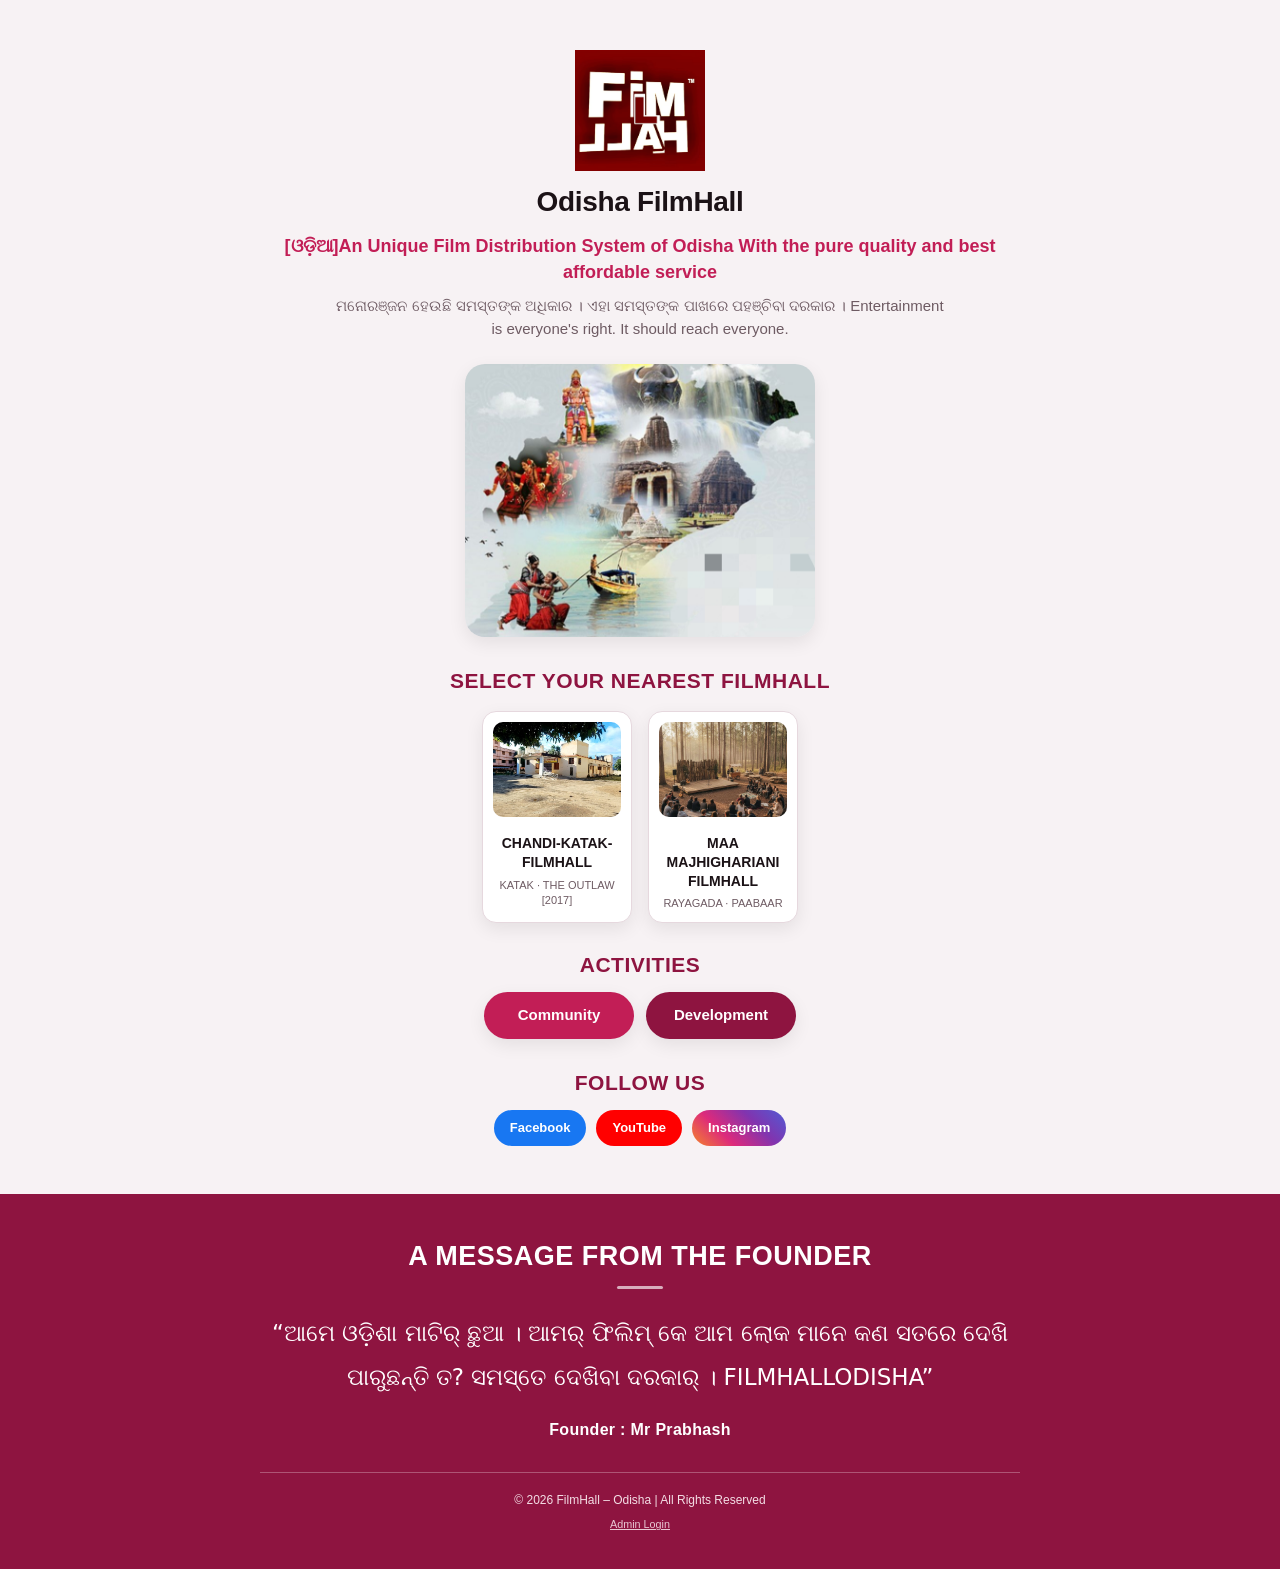
<file: index.html>
<!DOCTYPE html>
<html lang="en">
<head>
<meta charset="UTF-8">
<meta name="viewport" content="width=device-width, initial-scale=1.0">
<title>Odisha FilmHall(ଓଡ଼ିଶା)</title>
<link rel="stylesheet" href="style.css?v=20261014a">
<meta name="description" content="FilmHall Odisha - An Unique Film Distribution System of Odisha. Founded by Prabhash Barik.">
<script type="application/ld+json">{"@context": "https://schema.org", "@type": "Organization", "name": "FilmHall", "alternateName": "FilmHall Odisha", "url": "https://filmhall.in/", "logo": "https://odisha.filmhall.in/logo.png", "founder": {"@type": "Person", "name": "Prabhash Barik", "jobTitle": "Founder"}, "sameAs": ["https://www.facebook.com/share/17n2kYjxau/", "https://youtube.com/@filmhallodisha", "https://www.instagram.com/filmhallodisha"]}</script>
<link rel="stylesheet" href="founder-band.css?v=20261109a">
<script src="config.js?v=20261014a"></script>
<script src="content.js?v=20261014a" defer></script>
</head>

<body>

<!-- Header -->
<header>
  <a href="https://filmhall.in">
    <img src="logo.png" alt="FilmHall Logo" class="logo" data-cms-img="site.logo">
</a>
    <h1 data-cms="site.title">Odisha FilmHall</h1>
    <p class="tagline" data-cms="site.tagline">[ଓଡ଼ିଆ]An Unique Film Distribution System of Odisha
    With the pure quality and best affordable service</p>

</header>

<!-- Banner -->
<section class="banner">
  <a href="https://prabhash1234-bit.github.io/Filmhall-member-" data-cms-link="home.banner">
    <img src="odisha-map.jpg" alt="Odisha Map" data-cms-img="home.banner">
  </a>
</section>

<!-- Quote (only shows once HQ publishes the home.quote block) -->
<section class="quote-section" id="site-quote-section" hidden>
  <blockquote class="site-quote" id="site-quote"></blockquote>
  <p class="site-quote-author" id="site-quote-author"></p>
</section>

<!-- Hall Section -->
<section class="hall-section">
    <h2 data-cms="hall.section_title">Select your FilmHall</h2>

    <div class="hall-container" id="hall-container">

        <div class="hall-card">
          <a href="https://prabhash1234-bit.github.io/Bhairabi-filmhall-/">
            <img src="hall1.jpg" alt="Hall 1">
            <h3>Film Hall 1</h3>
            </a>
        </div>

        <div class="hall-card">
            <img src="hall2.jpg" alt="Hall 2">
            <h3>Film Hall 2</h3>
        </div>

        <div class="hall-card">
            <img src="hall3.jpg" alt="Hall 3">
            <h3>Film Hall 3</h3>
        </div>

        <div class="hall-card">
            <img src="hall4.jpg" alt="Hall 4">
            <h3>Film Hall 4</h3>
        </div>

        <div class="hall-card">
            <img src="https://i.ibb.co/VVZJfCs/hall1.jpg" alt="Hall 5">
            <h3>Film Hall 5</h3>
        </div>

        <div class="hall-card">
            <img src="https://i.ibb.co/VVZJfCs/hall1.jpg" alt="Hall 6">
            <h3>Film Hall 6</h3>
        </div>

    </div>
</section>

<!-- Activities board: Community and Development directories -->
<section class="board-section">
    <h2>Activities</h2>
    <div class="board-buttons">
        <a class="board-btn" href="community-login.html">Community</a>
        <a class="board-btn board-btn-alt" href="development.html">Development</a>
    </div>
</section>

<!-- Activities (only shown when activities are published) -->
<section class="cms-section" id="activities-section" hidden>
    <h2 data-cms="activities.section_title">Activities</h2>
    <div class="hall-container" id="activities-container"></div>
</section>

<!-- Community (only shown when approved members exist) -->
<section class="cms-section" id="community-section" hidden>
    <h2 data-cms="community.section_title">Community</h2>
    <div class="hall-container" id="community-container"></div>
</section>

<!-- Documents (only shown when documents are published) -->
<section class="cms-section" id="documents-section" hidden>
    <h2 data-cms="documents.section_title">Documents</h2>
    <div class="hall-container" id="documents-container"></div>
</section>

<!-- ===== SOCIAL LINKS ===== -->
<section class="social">
    <h2 data-cms="links.section_title">Follow Us</h2>

    <div class="icons">
        <a href="https://www.facebook.com/share/17n2kYjxau/"
            class="fb">Facebook</a>
        <a href="https://youtube.com/@filmhallodisha?si=YbrPvn0nvYnTyOeS "class="yt">YouTube</a>
        <a href="https://www.instagram.com/filmhallodisha?igsh=eHE0MDZ3NmZyZWZx" class="ig">Instagram</a>
    </div>
</section>

<!-- Message from the founder -->
<section class="founder-band" aria-labelledby="founder-title">
  <div class="founder-inner">
    <h2 id="founder-title">A Message from the Founder</h2>
    <blockquote lang="or">“ଆମେ ଓଡ଼ିଶା ମାଟିର୍ ଛୁଆ । ଆମର୍ ଫିଲିମ୍ କେ ଆମ ଲୋକ ମାନେ କଣ ସତରେ ଦେଖି ପାରୁଛନ୍ତି ତ? ସମସ୍ତେ ଦେଖିବା ଦରକାର୍ । FILMHALLODISHA”</blockquote>
    <p class="founder-name">Founder : Mr Prabhash</p>
  </div>
</section>

<!-- Footer -->
<footer class="fh-foot">
    <p data-cms="site.footer">© 2026 FilmHall – Odisha | All Rights Reserved</p>
    <p><a href="admin.html" style="font-size:.9em">Admin Login</a></p>
</footer>

</body>
</html>
</file>
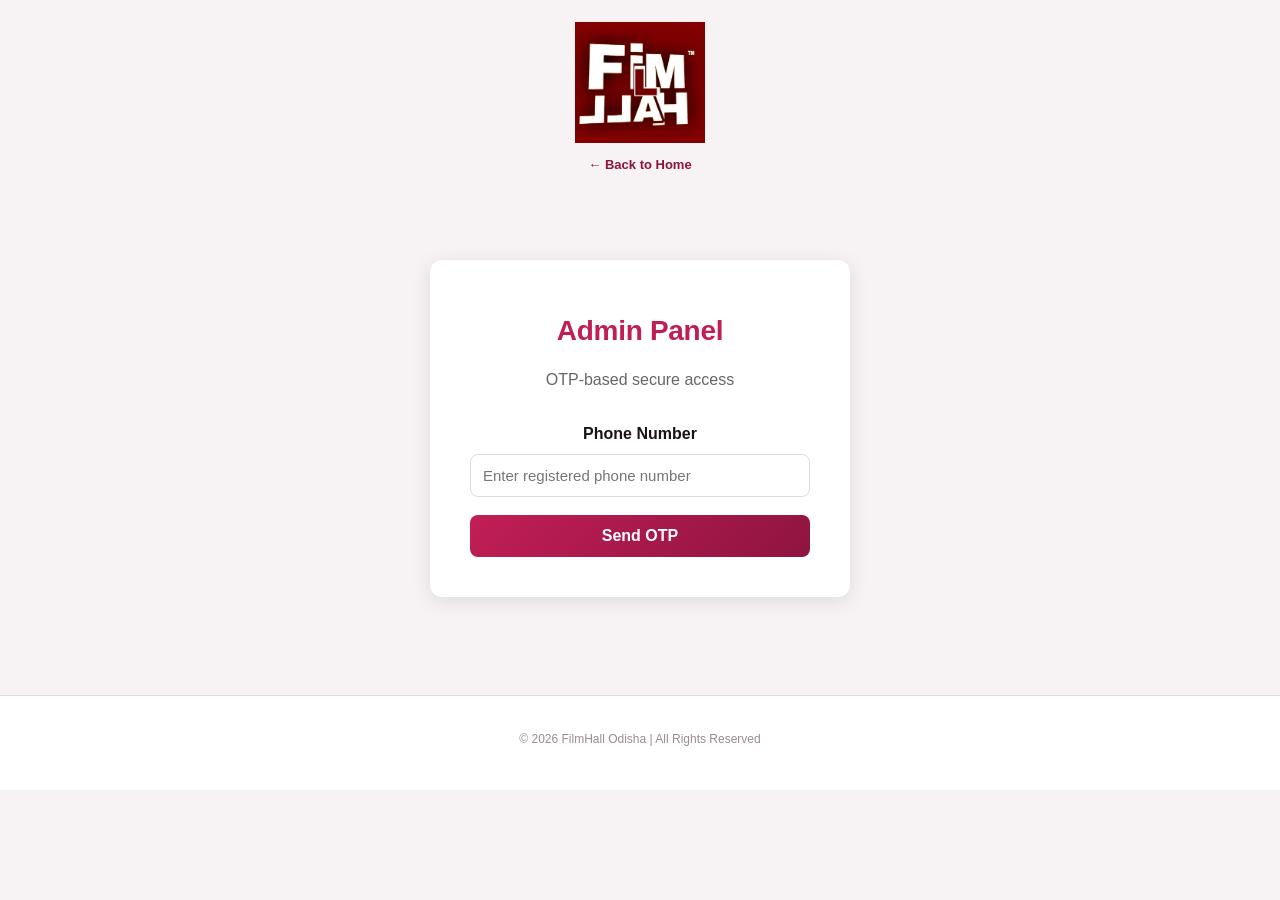
<file: admin-dashboard.html>
<!DOCTYPE html>
<html lang="en">
<head>
<meta charset="UTF-8">
<meta name="viewport" content="width=device-width, initial-scale=1.0">
<title>Admin Dashboard - FilmHall Odisha</title>
<link rel="stylesheet" href="style.css">
<link rel="stylesheet" href="edit.css">
<style>
  .dash-header{display:flex;justify-content:space-between;align-items:center;padding:20px 40px;background:white;border-bottom:1px solid #eee;}
  .dash-header h1{color:#C21E56;margin:0;}
  .dash-actions{display:flex;gap:10px;align-items:center;}
  .btn{padding:8px 16px;background:linear-gradient(135deg,#C21E56,#8E1440);color:white;border:none;border-radius:6px;cursor:pointer;text-decoration:none;}
  .btn-ghost{background:white;color:#333;border:1px solid #ddd;}
  .container{max-width:1200px;margin:30px auto;padding:0 20px;}
  .tabs{display:flex;gap:10px;margin-bottom:20px;border-bottom:2px solid #eee;}
  .tab{padding:10px 20px;cursor:pointer;border-bottom:2px solid transparent;margin-bottom:-2px;}
  .tab.active{border-bottom-color:#C21E56;color:#C21E56;font-weight:600;}
  .panel{display:none;background:white;padding:30px;border-radius:12px;box-shadow:0 2px 10px rgba(0,0,0,0.05);}
  .panel.active{display:block;}
  .grid{display:grid;grid-template-columns:repeat(auto-fit,minmax(300px,1fr));gap:20px;}
  .card{padding:20px;border:1px solid #eee;border-radius:10px;}
  .card h3{margin-top:0;color:#333;}
  .form-group{margin-bottom:16px;}
  .form-group label{display:block;margin-bottom:6px;font-weight:600;color:#333;}
  .form-group input,.form-group textarea{width:100%;padding:10px;border:1px solid #ddd;border-radius:6px;box-sizing:border-box;font-family:inherit;}
  .form-group textarea{min-height:80px;resize:vertical;}
  .row{display:flex;gap:10px;}
  .row .form-group{flex:1;}
  .save-bar{margin-top:30px;text-align:right;}
</style>
</head>
<body>
<header class="dash-header">
  <div>
    <h1>FilmHall Admin Dashboard</h1>
    <small id="admin-info"></small>
  </div>
  <div class="dash-actions">
    <a href="index.html" class="btn btn-ghost">View Site</a>
    <button class="btn btn-ghost" id="logout">Logout</button>
  </div>
</header>

<div class="container">
  <div class="tabs">
    <div class="tab active" data-tab="home">Home Page</div>
    <div class="tab" data-tab="site">Site Settings</div>
    <div class="tab" data-tab="theatres">Theatres</div>
    <div class="tab" data-tab="media">Media</div>
  </div>
  
  <div class="panel active" id="panel-home">
    <h2>Home Page Content</h2>
    <p class="muted">Edit home page text, images and links</p>
    <div class="grid">
      <div class="card">
        <h3>Hero Section</h3>
        <div class="form-group">
          <label>Hero Title</label>
          <input type="text" id="hero-title" value="FilmHall Odisha">
        </div>
        <div class="form-group">
          <label>Hero Subtitle</label>
          <textarea id="hero-subtitle">Discover the best cinema experience across Odisha</textarea>
        </div>
      </div>
      <div class="card">
        <h3>About Section</h3>
        <div class="form-group">
          <label>About Text</label>
          <textarea id="about-text">FilmHall brings you the latest movies and cinema information across Odisha.</textarea>
        </div>
      </div>
    </div>
    <div class="save-bar">
      <button class="btn" onclick="saveHome()">Save Changes</button>
    </div>
  </div>
  
  <div class="panel" id="panel-site">
    <h2>Site Settings</h2>
    <p class="muted">Global site configuration</p>
    <div class="grid">
      <div class="card">
        <h3>Footer</h3>
        <div class="form-group">
          <label>Footer Text</label>
          <input type="text" id="footer-text" value="© 2026 FilmHall Odisha | All Rights Reserved">
        </div>
      </div>
      <div class="card">
        <h3>Contact</h3>
        <div class="form-group">
          <label>Contact Email</label>
          <input type="email" id="contact-email" value="info@filmhall.in">
        </div>
        <div class="form-group">
          <label>Contact Phone</label>
          <input type="text" id="contact-phone" value="">
        </div>
      </div>
    </div>
    <div class="save-bar">
      <button class="btn" onclick="saveSite()">Save Changes</button>
    </div>
  </div>
  
  <div class="panel" id="panel-theatres">
    <h2>Theatres Management</h2>
    <p class="muted">View and edit all theatres</p>
    <div id="theatres-list"></div>
  </div>
  
  <div class="panel" id="panel-media">
    <h2>Media Library</h2>
    <p class="muted">Manage images and media files</p>
    <div id="media-list"></div>
  </div>
</div>

<script src="config.js"></script>
<script src="admin-dashboard.js"></script>
</body>
</html>
</file>
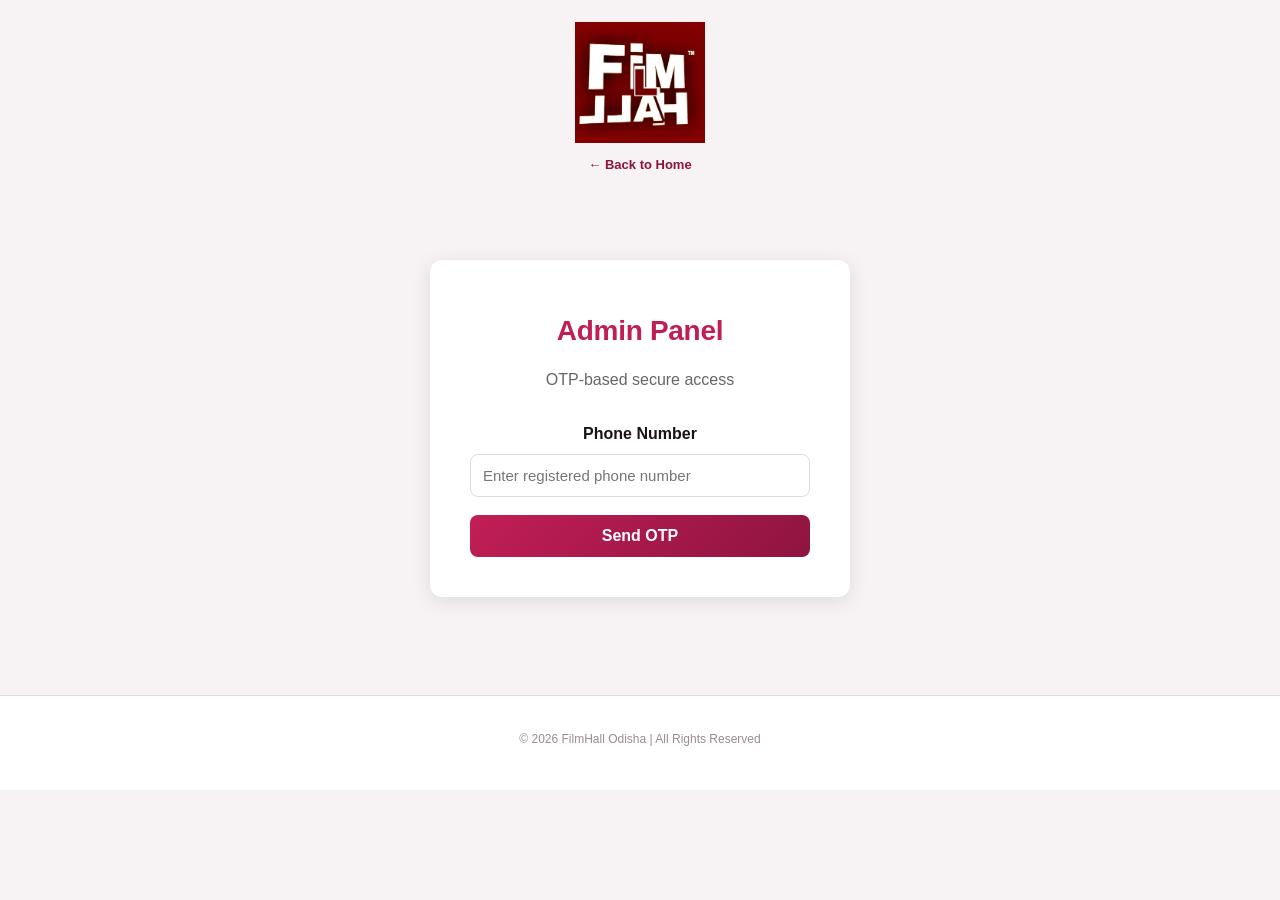
<file: admin-login.html>
<!DOCTYPE html>
<html lang="en">
<head>
<meta charset="UTF-8">
<meta name="viewport" content="width=device-width, initial-scale=1.0">
<title>Admin Panel Login - FilmHall Odisha</title>
<link rel="stylesheet" href="style.css">
<link rel="stylesheet" href="edit.css">
<style>
  .admin-card{max-width:420px;margin:60px auto;background:white;padding:40px;border-radius:12px;box-shadow:0 4px 20px rgba(0,0,0,0.1);}
  .admin-card h1{color:#C21E56;text-align:center;margin-bottom:10px;}
  .admin-card .muted{color:#666;text-align:center;margin-bottom:30px;}
  .form-group{margin-bottom:18px;}
  .form-group label{display:block;margin-bottom:8px;font-weight:600;}
  .form-group input{width:100%;padding:12px;border:1px solid #ddd;border-radius:8px;box-sizing:border-box;font-size:15px;}
  .btn{width:100%;padding:12px;background:linear-gradient(135deg,#C21E56,#8E1440);color:white;border:none;border-radius:8px;font-size:16px;font-weight:600;cursor:pointer;}
  .btn:disabled{opacity:0.6;cursor:not-allowed;}
  .error{color:#d33;text-align:center;margin-top:12px;display:none;}
  .info{color:#2a7;text-align:center;margin-top:12px;display:none;}
  .hidden{display:none;}
</style>
</head>
<body class="inner-page">
<header class="inner-header">
  <a href="index.html"><img src="logo.png" alt="FilmHall Odisha Logo" class="logo"></a>
  <a class="back-link" href="index.html">← Back to Home</a>
</header>
<main class="page-main">
  <section class="admin-card">
    <h1>Admin Panel</h1>
    <p class="muted">OTP-based secure access</p>
    
    <div id="step-phone">
      <div class="form-group">
        <label>Phone Number</label>
        <input type="tel" id="phone" placeholder="Enter registered phone number" autocomplete="tel">
      </div>
      <button class="btn" id="send-otp">Send OTP</button>
      <p id="phone-error" class="error"></p>
      <p id="phone-info" class="info"></p>
    </div>
    
    <div id="step-otp" class="hidden">
      <div class="form-group">
        <label>Enter OTP</label>
        <input type="text" id="otp" placeholder="6-digit OTP" maxlength="6" autocomplete="one-time-code">
      </div>
      <button class="btn" id="verify-otp">Verify OTP</button>
      <p style="text-align:center;margin-top:12px;"><a href="#" id="resend-otp" style="color:#C21E56;">Resend OTP</a></p>
      <p id="otp-error" class="error"></p>
    </div>
    
    <div id="step-password" class="hidden">
      <div class="form-group">
        <label>Set/Enter Password</label>
        <input type="password" id="admin-pass" placeholder="Enter password" autocomplete="current-password">
      </div>
      <button class="btn" id="login-admin">Login to Admin Dashboard</button>
      <p id="pass-error" class="error"></p>
    </div>
  </section>
</main>
<footer>
  <p>© 2026 FilmHall Odisha | All Rights Reserved</p>
</footer>
<script src="config.js"></script>
<script src="admin-login.js"></script>
</body>
</html>
</file>
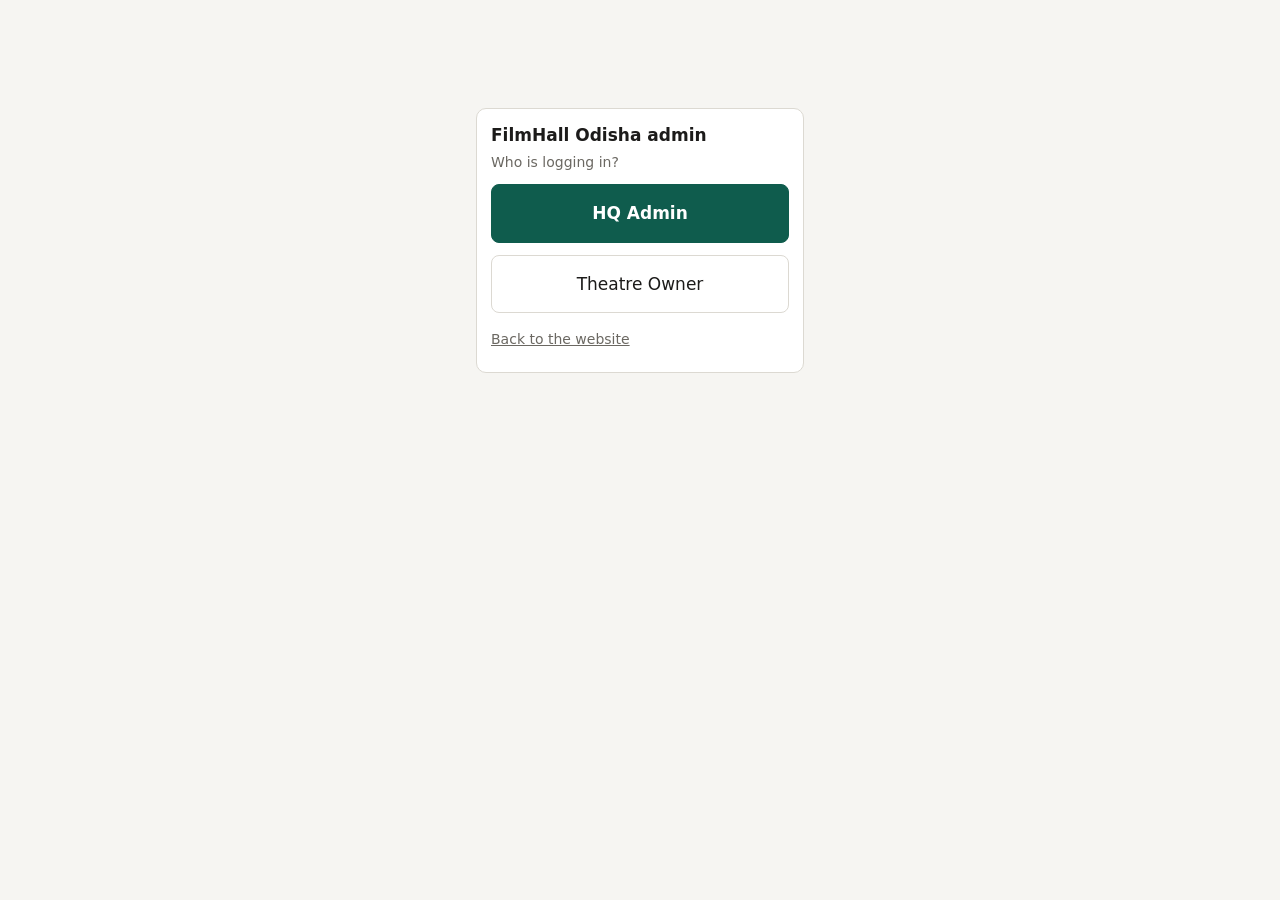
<file: admin.html>
<!DOCTYPE html>
<html lang="en">
<head>
<meta charset="UTF-8">
<meta name="viewport" content="width=device-width, initial-scale=1.0">
<meta name="robots" content="noindex">
<title>FilmHall Odisha Admin</title>
<style>
:root{--bg:#f6f5f2;--card:#fff;--ink:#1c1b1a;--mute:#6b6862;--line:#dcd9d2;--accent:#0f5c4d;--danger:#b3261e;color-scheme:light}
@media (prefers-color-scheme:dark){:root{--bg:#161615;--card:#201f1e;--ink:#f1efea;--mute:#a09c94;--line:#3a3835;--accent:#4fb59f;--danger:#f2958d;color-scheme:dark}}
*{box-sizing:border-box}
body{margin:0;background:var(--bg);color:var(--ink);font:16px/1.45 system-ui,sans-serif}
button{font:inherit;border:1px solid var(--line);background:var(--card);color:var(--ink);padding:8px 14px;border-radius:8px;cursor:pointer}
button.primary{background:var(--accent);border-color:var(--accent);color:#fff;font-weight:600}
button.danger{color:var(--danger)}
button:disabled{opacity:.5;cursor:wait}
:focus-visible{outline:2px solid var(--accent);outline-offset:2px}
header{position:sticky;top:0;z-index:5;background:var(--card);border-bottom:1px solid var(--line);padding:10px 16px}
.bar{display:flex;gap:10px;align-items:center;flex-wrap:wrap;max-width:820px;margin:0 auto}
.bar img{height:36px}
.bar h1{font-size:18px;margin:0;flex:1}
.tabs{display:flex;gap:6px;max-width:820px;margin:10px auto 0;overflow-x:auto}
.tabs button.on{background:var(--accent);border-color:var(--accent);color:#fff}
main{max-width:820px;margin:0 auto;padding:16px}
.card{background:var(--card);border:1px solid var(--line);border-radius:10px;padding:14px;margin-bottom:14px}
.card h2{font-size:17px;margin:0 0 4px}
.muted{color:var(--mute);font-size:14px;margin:0 0 8px}
label{display:block;margin:10px 0 4px;font-size:14px;color:var(--mute)}
input[type=text],input[type=url],input[type=password],textarea,select{width:100%;padding:9px 10px;border:1px solid var(--line);border-radius:8px;background:var(--bg);color:var(--ink);font:inherit}
textarea{min-height:80px;resize:vertical}
.row{display:flex;gap:10px;align-items:center;flex-wrap:wrap}
.thumb{width:96px;height:64px;object-fit:cover;border-radius:6px;border:1px solid var(--line);background:var(--bg)}
.gal{display:flex;gap:6px;flex-wrap:wrap;margin:6px 0}
.gal .thumb{width:64px;height:48px}
.sep{border:0;border-top:1px solid var(--line);margin:14px 0}
#login{max-width:360px;margin:12vh auto;padding:0 16px}
#toast{position:fixed;left:50%;bottom:20px;transform:translateX(-50%);background:var(--ink);color:var(--bg);padding:10px 16px;border-radius:8px;display:none;max-width:90%;z-index:20}
#toast.err{background:var(--danger);color:#fff}
</style>
<script src="config.js?v=20261030a"></script>
</head>
<body>
<div id="app"></div>
<div id="toast" role="status"></div>
<script src="admin.js?v=20261031b"></script>
</body>
</html>
</file>
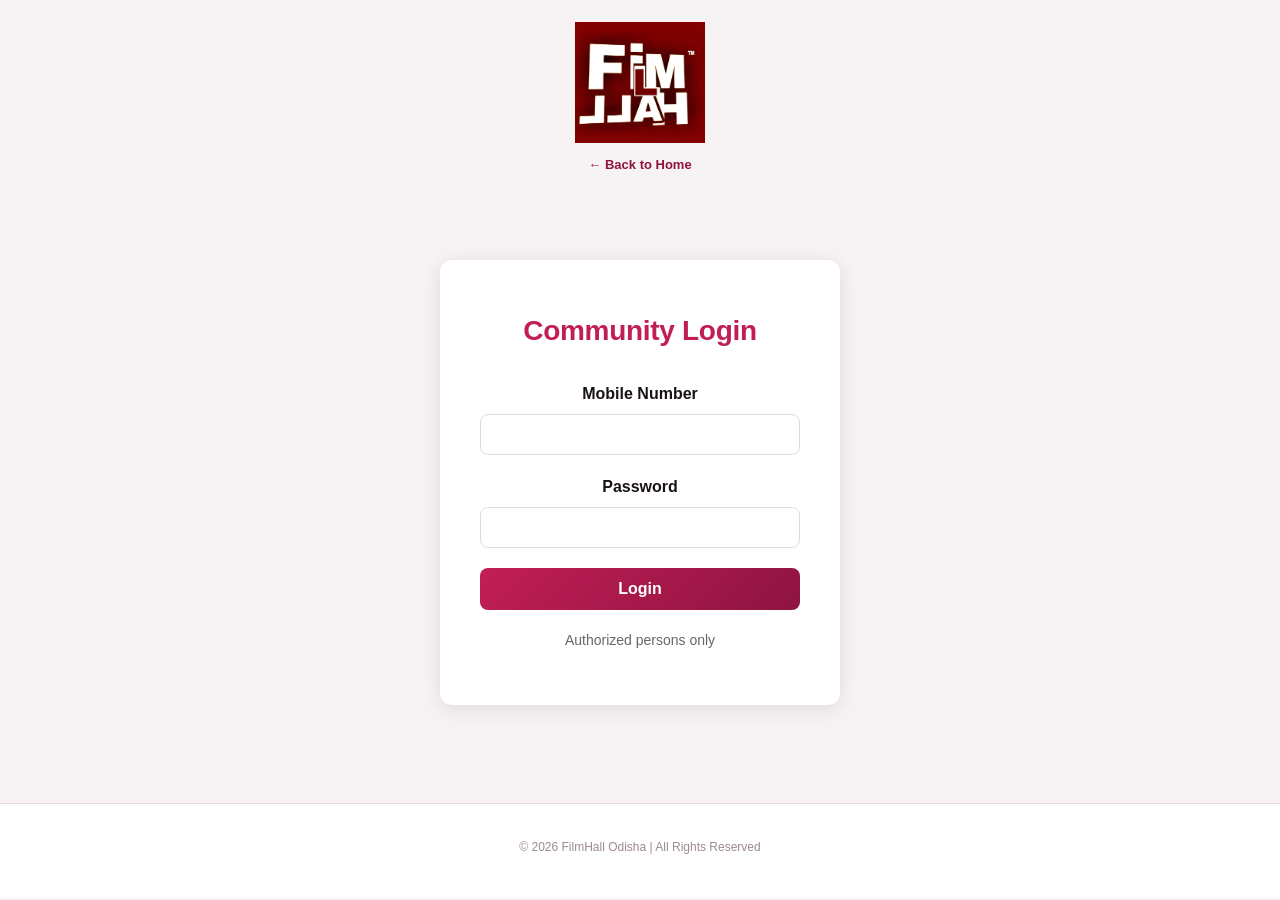
<file: community-dashboard.html>
<!DOCTYPE html>
<html lang="en">
<head>
<script>
  if (sessionStorage.getItem('community_auth') !== 'true') {
    window.location.replace('community-login.html');
  }
</script>
<meta charset="UTF-8">
<meta name="viewport" content="width=device-width, initial-scale=1.0">
<title>FilmHall Odisha — Community</title>
<link rel="stylesheet" href="style.css?v=20261014a">
<style>
  * { box-sizing: border-box; }
  body.inner-page { background: #f7f8fa; }
  .container { max-width: 1140px; margin: 0 auto; padding: 0 16px; }
  .logo-wrap { text-align: center; padding: 18px 0 16px; }
  .logo-wrap img { max-height: 90px; }
  .banner-card { background: #fff; border-radius: 14px; overflow: hidden; box-shadow: 0 2px 14px rgba(0,0,0,0.08); margin-bottom: 36px; }
  .banner-img { width: 100%; height: auto; display: block; max-height: 420px; object-fit: cover; }
  .banner-text-wrap { padding: 28px 36px; text-align: center; }
  .banner-h1 { color: #C21E56; font-size: clamp(24px,4vw,38px); margin: 0 0 14px; font-weight: 800; }
  .banner-p { color: #222; font-size: clamp(16px,2vw,19px); line-height: 1.7; margin: 10px 0; }
  .banner-slog { color: #C21E56; font-weight: 800; font-size: clamp(18px,2.6vw,24px); margin-top: 18px; }
  .section { margin: 48px 0; }
  .sec-head { display:flex; align-items:center; justify-content:space-between; margin-bottom: 22px; }
  .sec-title { color: #C21E56; font-size: clamp(22px,3.4vw,30px); margin:0; font-weight: 800; }
  .viewall { color: #C21E56; text-decoration:none; font-weight: 700; }
  .viewall:hover { text-decoration: underline; }
  .h-scroll { display:flex; gap:16px; overflow-x:auto; padding: 4px 2px 12px; }
  .gcard { min-width: 280px; max-width: 320px; background:#fff; border-radius:12px; overflow:hidden; box-shadow:0 2px 12px rgba(0,0,0,0.08); flex-shrink:0; }
  .gimg { width:100%; height:210px; object-fit:cover; }
  .ginfo { padding:12px 14px; }
  .gtitle { font-weight:700; }
  .gdesc { font-size:13px; color:#666; margin-top:2px; }
  .social-grid { display:grid; grid-template-columns:repeat(auto-fit,minmax(280px,1fr)); gap:18px; }
  .scard { display:flex; align-items:center; gap:14px; background:#fff; padding:16px 20px; border-radius:12px; box-shadow:0 2px 12px rgba(0,0,0,0.08); text-decoration:none; color:#222; }
  .scard:hover { box-shadow:0 4px 18px rgba(0,0,0,0.12); }
  .sicon { width:56px; height:56px; }
  .sname { font-size:20px; font-weight:800; }
  .sb-fb { border-left:4px solid #1877F2; }
  .sb-ig { border-left:4px solid #E4405F; }
  .sb-yt { border-left:4px solid #FF0000; }
  .sb-ytg { border-left:4px solid #FF0000; }
  .vgrid { display:grid; grid-template-columns:repeat(auto-fit,minmax(290px,1fr)); gap:18px; }
  .vcard { background:#fff; border-radius:12px; overflow:hidden; box-shadow:0 2px 12px rgba(0,0,0,0.08); text-decoration:none; color:inherit; }
  .vimg { width:100%; height:190px; object-fit:cover; }
  .vinfo { padding:12px 14px; }
  .vtitle { font-weight:700; }
  .vdesc { font-size:13px; color:#666; margin-top:2px; }
  .vwatch { display:inline-block; margin-top:6px; color:#C21E56; font-weight:700; }
  .empty { text-align:center; color:#666; background:#fff; padding:28px; border-radius:12px; }
  footer { margin-top:60px; padding:26px 16px; text-align:center; background:#fff; border-top:1px solid #e5e7eb; color:#666; }
</style>
</head>
<body class="inner-page">
<header class="inner-header">
  <a href="index.html"><img src="logo.png" class="logo" alt="FilmHall Odisha"></a>
  <a class="back-link" href="index.html">&#8592; Back to Home</a>
</header>

<div class="container">
  <div class="logo-wrap">
    <img id="site-logo" src="logo.png" alt="FilmHall Logo">
  </div>

  <section class="banner-card">
    <img id="banner-img" class="banner-img" src="" alt="" style="display:none;">
    <div class="banner-text-wrap">
      <h1 id="b-h" class="banner-h1"></h1>
      <p id="b-en" class="banner-p"></p>
      <p id="b-od" class="banner-p"></p>
      <div id="b-sl" class="banner-slog"></div>
    </div>
  </section>

  <section class="section">
    <div class="sec-head">
      <h2 class="sec-title">Gallery</h2>
      <a class="viewall" href="gallery.html">View All ›</a>
    </div>
    <div class="h-scroll" id="banner-gallery"></div>
    <div class="empty" id="bg-empty" style="display:none;">No photos added yet.</div>
  </section>

  <section class="section">
    <div class="sec-head">
      <h2 class="sec-title">Our Social Community</h2>
    </div>
    <div class="social-grid">
      <a id="s-fb" href="#" target="_blank" class="scard sb-fb" style="display:none;"><img class="sicon" src="https://upload.wikimedia.org/wikipedia/commons/5/51/Facebook_f_logo_%282019%29.svg"><span class="sname">Facebook</span></a>
      <a id="s-ig" href="#" target="_blank" class="scard sb-ig" style="display:none;"><img class="sicon" src="https://upload.wikimedia.org/wikipedia/commons/e/e7/Instagram_logo_2016.svg"><span class="sname">Instagram</span></a>
      <a id="s-yt" href="#" target="_blank" class="scard sb-yt" style="display:none;"><img class="sicon" src="https://upload.wikimedia.org/wikipedia/commons/0/09/YouTube_full-color_icon_%282017%29.svg"><span class="sname">YouTube</span></a>
      <a id="s-ytg" href="#" target="_blank" class="scard sb-ytg" style="display:none;"><img class="sicon" src="https://upload.wikimedia.org/wikipedia/commons/0/09/YouTube_full-color_icon_%282017%29.svg"><span class="sname">YouTube Group</span></a>
    </div>
  </section>

  <section class="section">
    <div class="sec-head">
      <h2 class="sec-title">Latest Gallery</h2>
      <a class="viewall" href="gallery.html">View All ›</a>
    </div>
    <div class="h-scroll" id="latest-gallery"></div>
    <div class="empty" id="lg-empty" style="display:none;">No photos added yet.</div>
  </section>

  <section class="section">
    <div class="sec-head">
      <h2 class="sec-title">Learning Videos</h2>
      <a class="viewall" href="learning-videos.html">View All ›</a>
    </div>
    <div class="vgrid" id="vgrid"></div>
    <div class="empty" id="vempty" style="display:none;">No videos added yet.</div>
  </section>
</div>

<footer><p id="foot">© 2026 FilmHall — An Unique Distribution System | All Rights Reserved</p></footer>

<script>
function getId(url){if(!url)return'';if(/^[a-zA-Z0-9_-]{11}$/.test(url))return url;try{const u=new URL(url);if(u.hostname.includes('youtu.be'))return u.pathname.slice(1);if(u.searchParams.get('v'))return u.searchParams.get('v');if(u.pathname.includes('/shorts/'))return u.pathname.split('/shorts/')[1].split('/')[0];if(u.pathname.includes('/embed/'))return u.pathname.split('/embed/')[1].split('/')[0];}catch(e){}return url;}
async function load(){
  try{
    const r=await fetch('community-config.json?_='+Date.now()); const cfg=await r.json();
    if(cfg.logo) document.getElementById('site-logo').src=cfg.logo;
    if(cfg.banner){
      if(cfg.banner.image){const bi=document.getElementById('banner-img');bi.src=cfg.banner.image;bi.style.display='block';}
      if(cfg.banner.heading) document.getElementById('b-h').textContent=cfg.banner.heading;
      if(cfg.banner.textEn) document.getElementById('b-en').textContent=cfg.banner.textEn;
      if(cfg.banner.textOdia) document.getElementById('b-od').textContent=cfg.banner.textOdia;
      if(cfg.banner.slogan) document.getElementById('b-sl').textContent=cfg.banner.slogan;
    }
    const bg=(cfg.bannerGallery||[]).filter(x=>x.published!==false);
    const bgd=document.getElementById('banner-gallery'); const bge=document.getElementById('bg-empty');
    if(bg.length===0)bge.style.display='block'; else{bge.style.display='none'; for(const x of bg){const c=document.createElement('div');c.className='gcard';c.innerHTML=`<img class="gimg" src="${x.image||''}"><div class="ginfo"><div class="gtitle">${x.title||''}</div>${x.description?'<div class="gdesc">'+x.description+'</div>':''}</div>`;bgd.appendChild(c);}}
    const s=cfg.social||{};
    if(s.facebook){const el=document.getElementById('s-fb');el.href=s.facebook;el.style.display='flex';}
    if(s.instagram){const el=document.getElementById('s-ig');el.href=s.instagram;el.style.display='flex';}
    if(s.youtube){const el=document.getElementById('s-yt');el.href=s.youtube;el.style.display='flex';}
    if(s.youtubeGroup){const el=document.getElementById('s-ytg');el.href=s.youtubeGroup;el.style.display='flex';}
    const lg=(cfg.gallery||[]).filter(x=>x.published!==false);
    const lgd=document.getElementById('latest-gallery'); const lge=document.getElementById('lg-empty');
    if(lg.length===0)lge.style.display='block'; else{lge.style.display='none'; for(const x of lg){const c=document.createElement('div');c.className='gcard';c.innerHTML=`<img class="gimg" src="${x.image||''}"><div class="ginfo"><div class="gtitle">${x.title||''}</div>${x.description?'<div class="gdesc">'+x.description+'</div>':''}</div>`;lgd.appendChild(c);}}
    const vv=(cfg.learningVideos||[]).filter(x=>x.published!==false);
    const vgd=document.getElementById('vgrid'); const ve=document.getElementById('vempty');
    if(vv.length===0)ve.style.display='block'; else{ve.style.display='none'; for(const x of vv){const id=getId(x.url||x.id);const th=x.thumb||(id?`https://img.youtube.com/vi/${id}/hqdefault.jpg`:'');const a=document.createElement('a');a.className='vcard';a.href=x.url||`https://www.youtube.com/watch?v=${id}`;a.target='_blank';a.innerHTML=`<img class="vimg" src="${th}"><div class="vinfo"><div class="vtitle">${x.title||'Video'}</div>${x.description?'<div class="vdesc">'+x.description+'</div>':''}<span class="vwatch">Watch Video ›</span></div>`;vgd.appendChild(a);}}
    if(cfg.footerText) document.getElementById('foot').textContent=cfg.footerText;
  }catch(e){}
}
load();
</script>
</body>
</html>
</file>
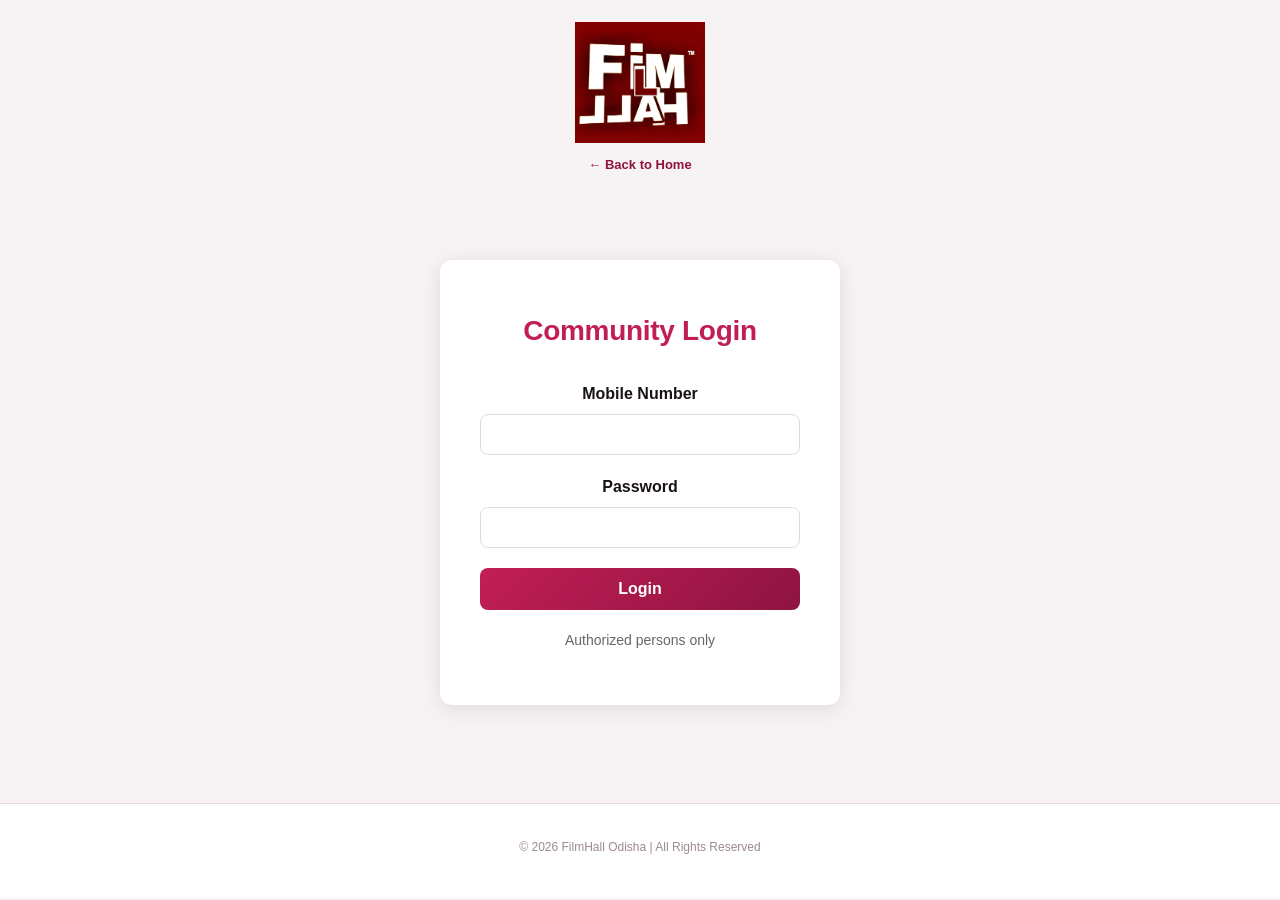
<file: community-login.html>
<!DOCTYPE html>
<html lang="en">
<head>
<meta charset="UTF-8">
<meta name="viewport" content="width=device-width, initial-scale=1.0">
<title>Community Login - FilmHall Odisha</title>
<link rel="stylesheet" href="style.css?v=20261014a">
</head>
<body class="inner-page">
  <header class="inner-header">
    <a href="index.html">
      <img src="logo.png" alt="FilmHall Odisha Logo" class="logo">
    </a>
    <a class="back-link" href="index.html">&#8592; Back to Home</a>
  </header>

  <main class="page-main">
    <section style="max-width:400px;margin:60px auto;background:white;padding:40px;border-radius:12px;box-shadow:0 4px 20px rgba(0,0,0,0.1);">
      <h1 style="text-align:center;color:#C21E56;margin-bottom:30px;">Community Login</h1>
      <form id="login-form">
        <div style="margin-bottom:20px;">
          <label style="display:block;margin-bottom:8px;font-weight:600;">Mobile Number</label>
          <input type="text" id="login-mobile" required style="width:100%;padding:12px;border:1px solid #ddd;border-radius:8px;box-sizing:border-box;">
        </div>
        <div style="margin-bottom:20px;">
          <label style="display:block;margin-bottom:8px;font-weight:600;">Password</label>
          <input type="password" id="login-password" required style="width:100%;padding:12px;border:1px solid #ddd;border-radius:8px;box-sizing:border-box;">
        </div>
        <button type="submit" style="width:100%;padding:12px;background:linear-gradient(135deg,#C21E56,#8E1440);color:white;border:none;border-radius:8px;font-size:16px;font-weight:600;cursor:pointer;">Login</button>
      </form>
      <p id="login-error" style="color:red;text-align:center;margin-top:15px;display:none;"></p>
      <p style="text-align:center;margin-top:20px;color:#666;font-size:14px;">Authorized persons only</p>
    </section>
  </main>

  <footer>
    <p>© 2026 FilmHall Odisha | All Rights Reserved</p>
  </footer>

  <script>
    document.getElementById('login-form').addEventListener('submit', async function(e) {
      e.preventDefault();
      var mobile = document.getElementById('login-mobile').value.trim();
      var pwd = document.getElementById('login-password').value.trim();
      var err = document.getElementById('login-error');
      err.style.display = 'none';
      try {
        const res = await fetch('community-config.json?_=' + Date.now());
        const cfg = await res.json();
        const users = cfg.users || [];
        const found = users.find(u => u.mobile == mobile && u.password == pwd);
        if (found) {
          sessionStorage.setItem('community_auth', 'true');
          sessionStorage.setItem('community_user', mobile);
          window.location.href = 'community-dashboard.html';
        } else {
          err.textContent = 'Invalid mobile number or password';
          err.style.display = 'block';
        }
      } catch(ex) {
        err.textContent = 'Unable to login. Please try again.';
        err.style.display = 'block';
      }
    });
  </script>
</body>
</html>
</file>
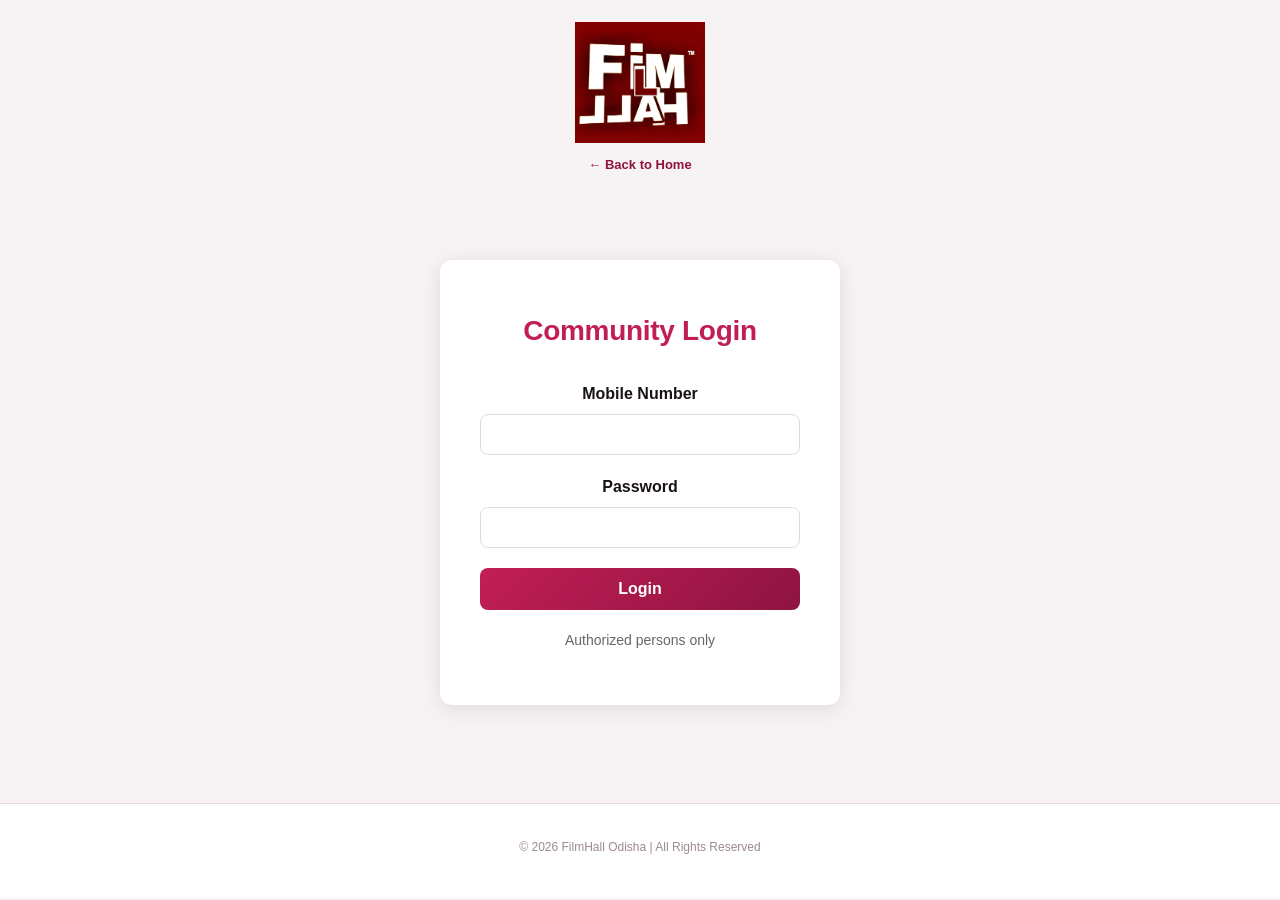
<file: community.html>
<!DOCTYPE html>
<html lang="en">
<head>
<script>
  if (sessionStorage.getItem('community_auth') === 'true') {
    window.location.replace('community-dashboard.html');
  } else {
    window.location.replace('community-login.html');
  }
</script>
<meta charset="UTF-8">
<title>Redirecting...</title>
</head>
<body>
</body>
</html>
</file>
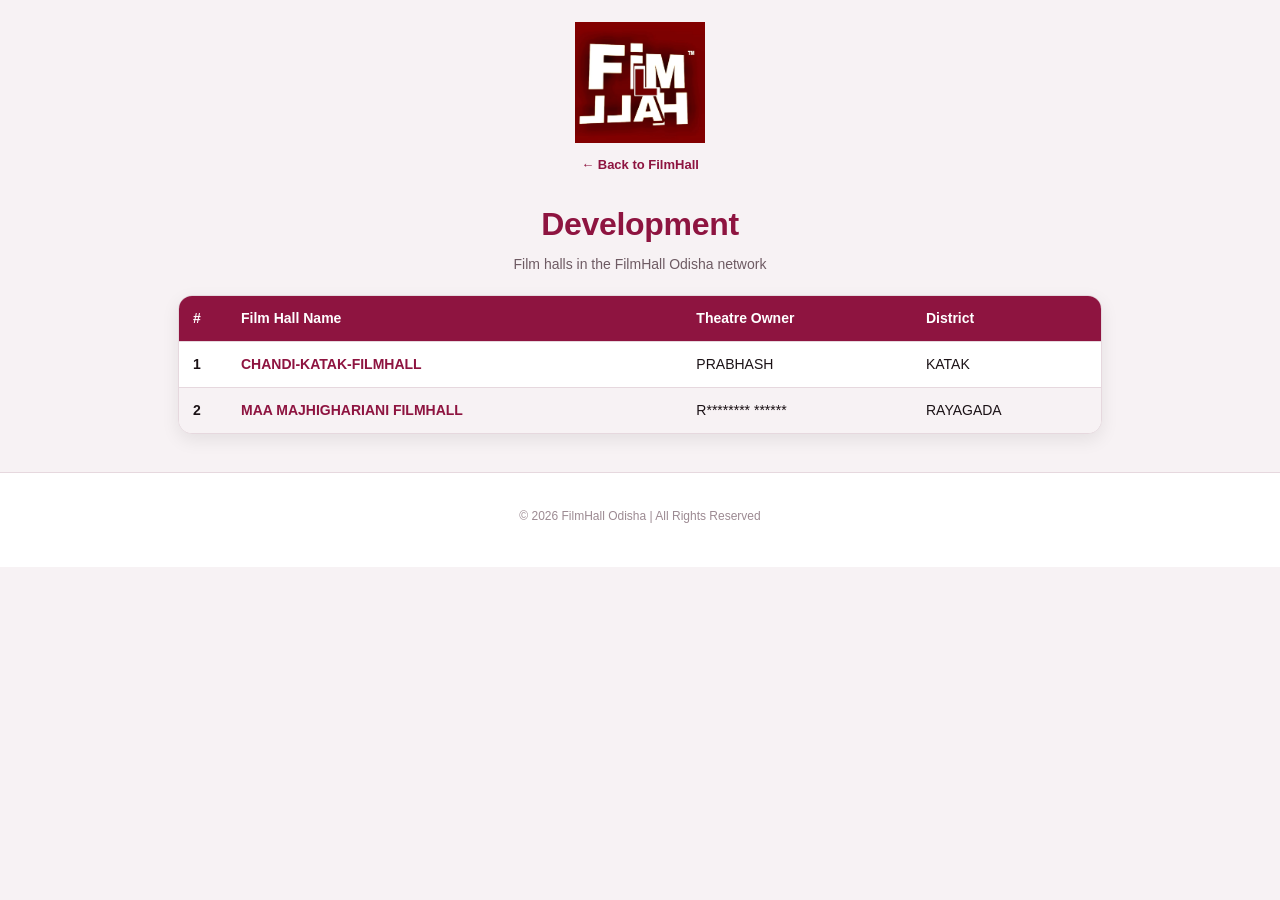
<file: development.html>
<!DOCTYPE html>
<html lang="en">
<head>
<meta charset="UTF-8">
<meta name="viewport" content="width=device-width, initial-scale=1.0">
<title>FilmHall Odisha — Development</title>
<link rel="stylesheet" href="style.css?v=20261014a">
<script src="config.js?v=20261014a"></script>
<script src="site.js?v=20261014a" defer></script>
<script src="development.js?v=20261014a" defer></script>
</head>

<body class="inner-page">

<!-- Header -->
<header class="inner-header">
  <a href="index.html">
    <img src="logo.png" alt="FilmHall Odisha Logo" class="logo">
  </a>
  <a class="back-link" href="index.html">&#8592; Back to FilmHall</a>
</header>

<main class="page-main">
  <h1 class="page-title">Development</h1>
  <p class="page-subtitle">Film halls in the FilmHall Odisha network</p>

  <div class="dev-table-wrap">
    <table class="dev-table">
      <thead>
        <tr>
          <th scope="col">#</th>
          <th scope="col">Film Hall Name</th>
          <th scope="col">Theatre Owner</th>
          <th scope="col">District</th>
        </tr>
      </thead>
      <tbody id="dev-rows">
        <tr><td colspan="4" class="page-message">Loading film halls…</td></tr>
      </tbody>
    </table>
  </div>
</main>

<footer>
  <p>© 2026 FilmHall Odisha | All Rights Reserved</p>
</footer>

</body>
</html>
</file>
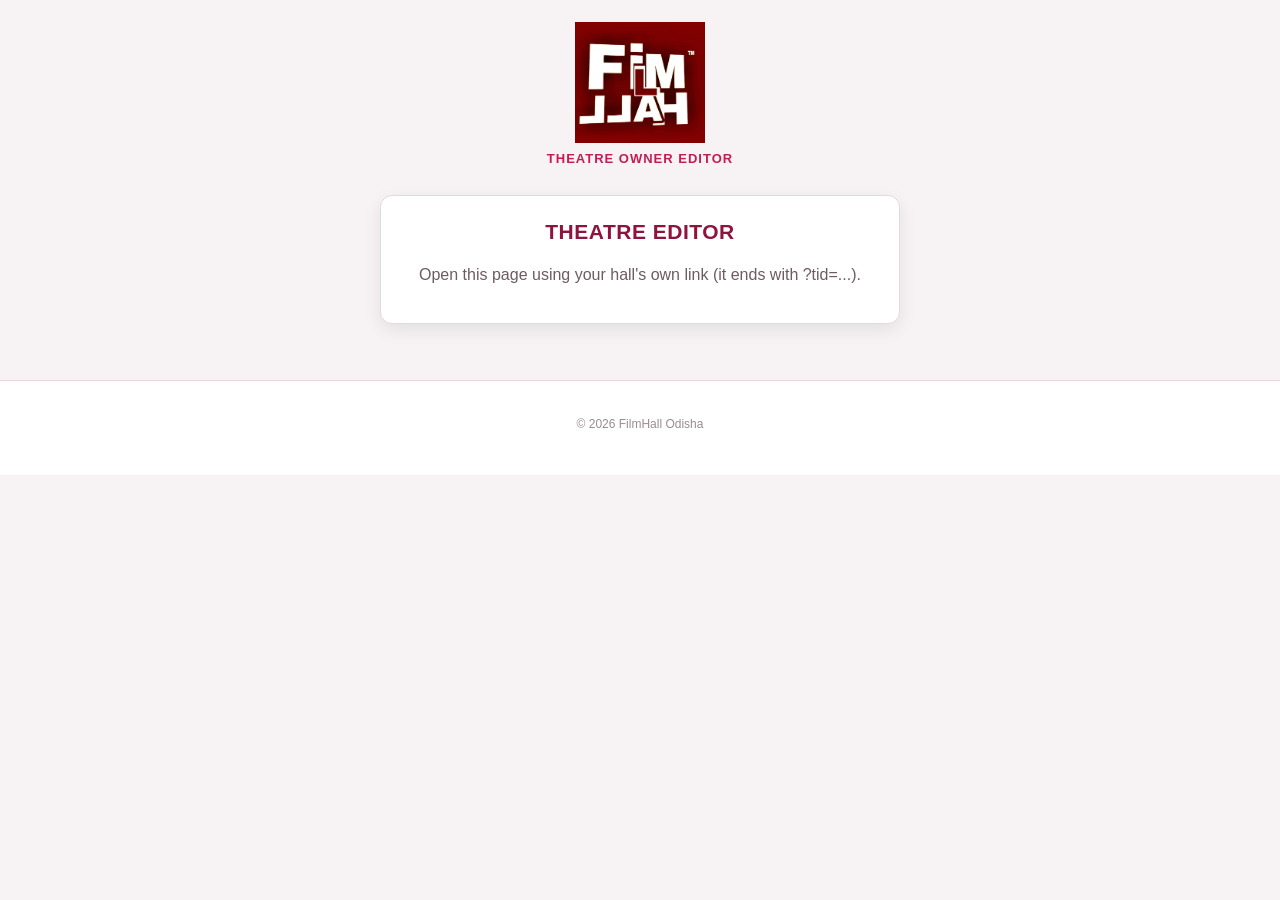
<file: edit.html>
﻿<!DOCTYPE html>
<html lang="en">
<head>
<meta charset="UTF-8">
<meta name="viewport" content="width=device-width, initial-scale=1.0">
<title>FilmHall Theatre Editor</title>
<link rel="stylesheet" href="style.css?v=20261014a">
<link rel="stylesheet" href="edit.css?v=20261014a">
<script src="config.js?v=20261014a"></script>
<script src="site.js?v=20261014a" defer></script>
<script src="edit.js?v=20261014a" defer></script>
</head>
<body class="inner-page">
<header class="inner-header">
  <a href="index.html"><img src="logo.png" alt="FilmHall Odisha Logo" class="logo" id="theatre-logo"></a>
  <p class="page-kicker">Theatre Owner Editor</p>
</header>
<main class="page-main" id="editor"></main>
<footer><p>© 2026 FilmHall Odisha</p></footer>
</body>
</html>
</file>
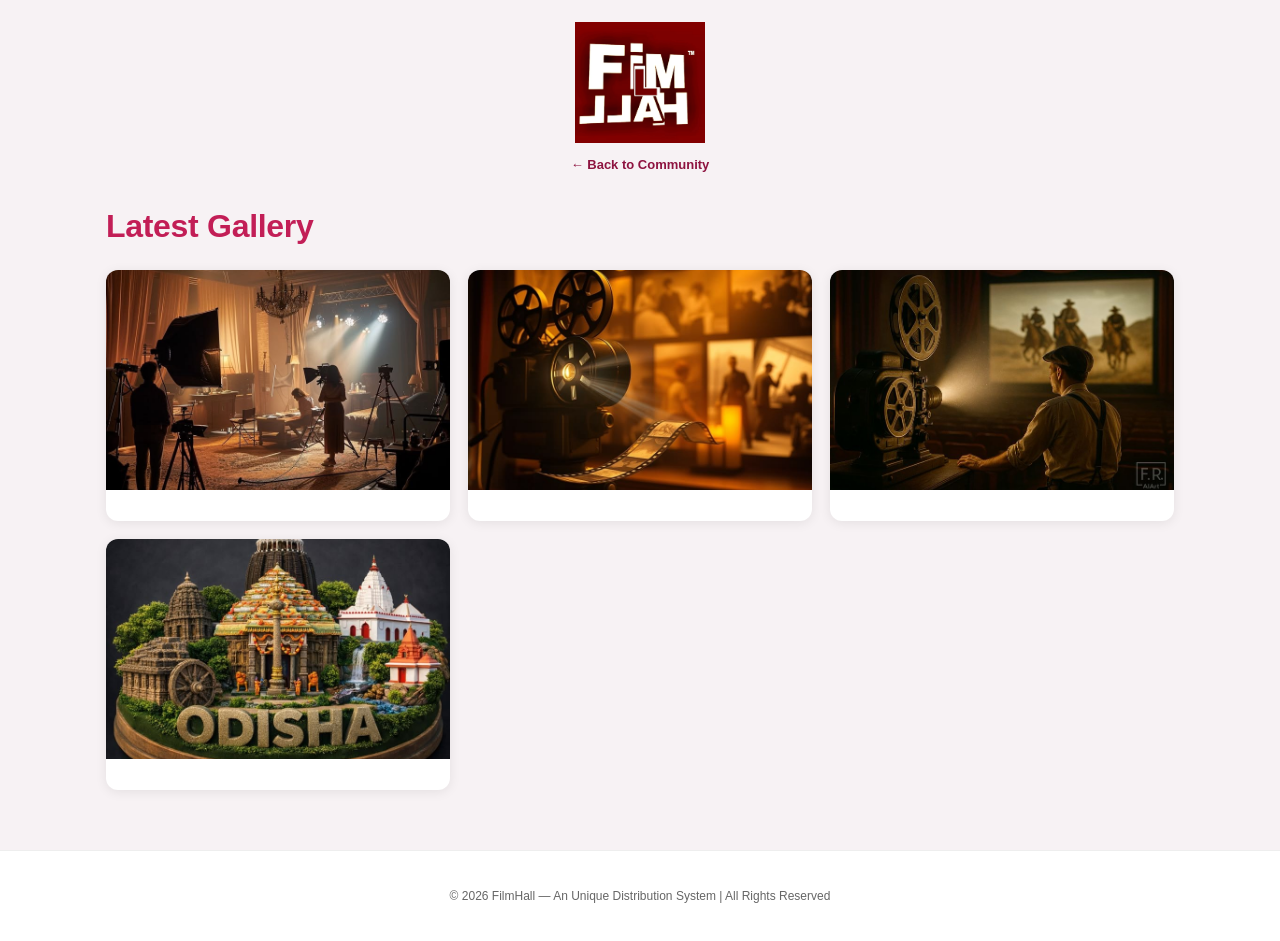
<file: gallery.html>
<!DOCTYPE html>
<html lang="en">
<head>
<meta charset="UTF-8">
<meta name="viewport" content="width=device-width, initial-scale=1.0">
<title>Latest Gallery - FilmHall Odisha</title>
<link rel="stylesheet" href="style.css?v=20261014a">
<style>
  .wrap { max-width:1100px; margin:0 auto; padding:0 16px; }
  .head { display:flex; align-items:center; justify-content:space-between; margin:20px 0; }
  .title { color:#C21E56; font-size:clamp(22px,4vw,32px); margin:0; }
  .grid { display:grid; grid-template-columns:repeat(auto-fit,minmax(260px,1fr)); gap:18px; }
  .card { background:#fff; border-radius:12px; overflow:hidden; box-shadow:0 2px 12px rgba(0,0,0,0.08); }
  .card img { width:100%; height:220px; object-fit:cover; }
  .body { padding:12px 14px; }
  .t { font-weight:700; }
  .d { font-size:13px; color:#666; margin-top:2px; }
  .empty { text-align:center; color:#666; padding:40px; }
  footer { margin-top:60px; padding:24px 16px; text-align:center; background:#fff; border-top:1px solid #eee; color:#666; }
</style>
</head>
<body class="inner-page">
<header class="inner-header">
  <a href="community-dashboard.html"><img src="logo.png" class="logo" alt="FilmHall"></a>
  <a class="back-link" href="community-dashboard.html">&#8592; Back to Community</a>
</header>
<main class="wrap">
  <div class="head"><h1 class="title">Latest Gallery</h1></div>
  <div class="grid" id="grid"></div>
  <div class="empty" id="empty" style="display:none;">No photos added yet.</div>
</main>
<footer><p id="footer-text">© 2026 FilmHall — An Unique Distribution System | All Rights Reserved</p></footer>
<script>
async function load(){
  try{
    const res = await fetch('community-config.json?_='+Date.now());
    const cfg = await res.json();
    const list = (cfg.gallery||[]).filter(g=>g.published!==false);
    const grid=document.getElementById('grid'), empty=document.getElementById('empty');
    if(list.length===0){ empty.style.display='block'; return; }
    for(const g of list){
      const c=document.createElement('div');
      c.className='card';
      c.innerHTML=`<img src="${g.image||''}" alt=""><div class="body"><div class="t">${g.title||''}</div>${g.description?'<div class="d">'+g.description+'</div>':''}</div>`;
      grid.appendChild(c);
    }
    if(cfg.footerText) document.getElementById('footer-text').textContent=cfg.footerText;
  }catch(e){}
}
load();
</script>
</body>
</html>
</file>
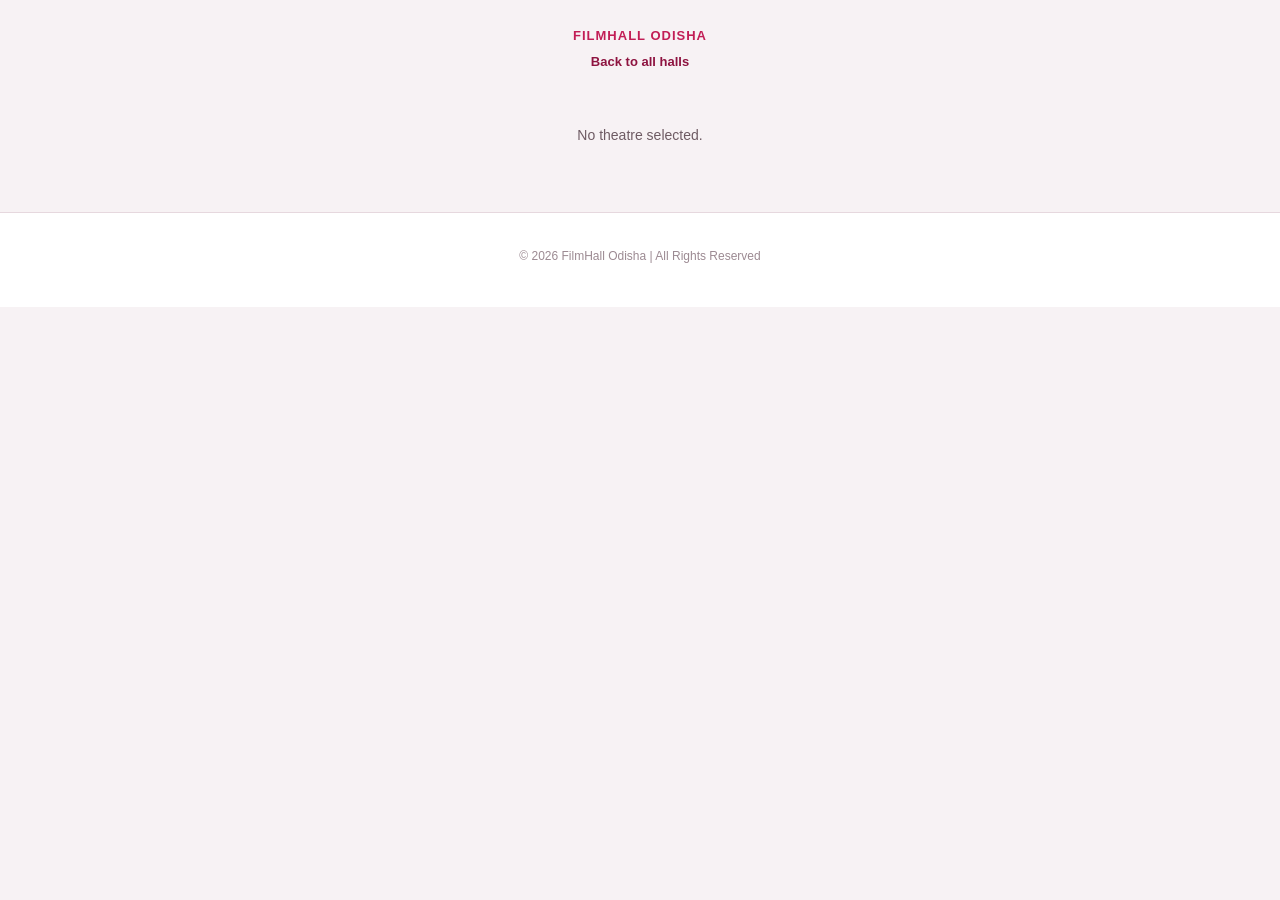
<file: theatre.html>
<!DOCTYPE html>
<html lang="en">
<head>
<meta charset="UTF-8">
<meta name="viewport" content="width=device-width, initial-scale=1.0">
<title>FilmHall Odisha — Theatre</title>
<link rel="stylesheet" href="style.css?v=20261014a">
<link rel="stylesheet" href="theatre-extra.css?v=20261109a">
<script src="config.js?v=20261014a"></script>
<script src="site.js?v=20261014a" defer></script>
<script src="theatre.js?v=20261109a" defer></script>
</head>

<body class="inner-page">

<!-- Header -->
<header class="inner-header">
  <p class="page-kicker">FilmHall Odisha</p>
  <a class="back-link" href="index.html">Back to all halls</a>
</header>

<!-- Theatre page (page 3) -->
<main class="page-main" id="theatre-page">
  <p class="page-message">Loading theatre…</p>
</main>

<footer>
  <p>© 2026 FilmHall Odisha | All Rights Reserved</p>
</footer>

</body>
  </html>
</file>
<file: style.css>
/* ===== FilmHall design tokens =====================================
   Content lives in the FilmHall CMS; design lives here and nowhere else.
   Every colour below is a token so the whole branch site can be re-skinned
   by editing this block only. Brand rule: Lotus is primary, white/red/black
   support it, green and purple are accents used sparingly. */
:root {
    /* primary - lotus */
    --fh-lotus: #C21E56;
    --fh-lotus-deep: #8E1440;

    /* supporting core */
    --fh-white: #FFFFFF;
    --fh-black: #0B0709;
    --fh-red: #E50914;
    --fh-red-deep: #A8070F;

    /* accents - sparing */
    --fh-green: #158E5E;
    --fh-purple: #6E43BE;

    /* neutrals / surfaces */
    --fh-paper: #FFFFFF;
    --fh-paper-alt: #F7F2F4;
    --fh-line: #E6D8DE;
    --fh-ink: #1B1216;
    --fh-ink-muted: #6E5B63;
    --fh-ink-faint: #9C8A92;

    /* shape + rhythm */
    --fh-radius: 14px;
    --fh-radius-sm: 10px;
    --fh-shadow: 0 6px 18px rgba(11, 7, 9, .08);
    --fh-shadow-hover: 0 12px 26px rgba(11, 7, 9, .14);
    --fh-maxw: 960px;
    --fh-font: -apple-system, BlinkMacSystemFont, "Segoe UI", Roboto,
               "Helvetica Neue", Arial, sans-serif;
}

*,
*::before,
*::after {
    box-sizing: border-box;
}

html {
    -webkit-text-size-adjust: 100%;
    scroll-behavior: smooth;
}

/* ===== Global styling ===== */
body {
    font-family: var(--fh-font);
    margin: 0;
    padding: 0;
    color: var(--fh-ink);
    background: var(--fh-paper-alt);
    text-align: center;
    line-height: 1.5;
    -webkit-font-smoothing: antialiased;
}

header {
    max-width: var(--fh-maxw);
    margin: 0 auto;
    padding: 30px 18px 4px;
}

.main-title {
    color: var(--fh-lotus);
    font-weight: 800;
    font-size: clamp(26px, 5vw, 36px);
    letter-spacing: -.5px;
    margin: 0;
}

.tagline {
    color: var(--fh-lotus);
    font-weight: 600;
    font-size: clamp(15px, 2.6vw, 18px);
    line-height: 1.45;
    max-width: 720px;
    margin: 10px auto 0;
    padding: 0 4px;
}

/* ===== Header Logo ===== */
.logo {
    width: 130px;          /* reduced size */
    margin: 20px auto 10px;
    display: block;
}

/* ===== Odisha Map Banner ===== */
/* Banner (Odisha Map) */
.banner {
    max-width: var(--fh-maxw);
    margin: 0 auto;
    padding: 0 18px;
}

.quote-section {
    max-width: var(--fh-maxw);
    margin: 10px auto 24px;
    padding: 0 24px;
    text-align: center;
}

.site-quote {
    margin: 0 auto;
    max-width: 760px;
    font-size: clamp(16px, 2.4vw, 20px);
    font-style: italic;
    line-height: 1.6;
    color: var(--fh-ink, #1c1c1c);
    border: 0;
    padding: 0;
}

.site-quote::before {
    content: "\201C";
}

.site-quote::after {
    content: "\201D";
}

.site-quote-author {
    margin: 8px 0 0;
    font-size: 14px;
    font-weight: 600;
    color: var(--fh-muted, #6b7280);
}

.banner img {
    width: 60%;        /* Reduce size */
    max-width: 350px;  /* Prevent too big */
    border-radius: 20px;
    display: block;
    margin: 20px auto;
    box-shadow: var(--fh-shadow);
}

/* ===== Title & Quote ===== */
h1 {
    font-size: clamp(22px, 4vw, 28px);
    margin: 10px 0;
    color: var(--fh-ink);
    font-weight: 800;
    letter-spacing: -.3px;
}

h2 {
    font-size: clamp(17px, 3vw, 21px);
    color: var(--fh-lotus-deep);
    font-weight: 800;
    letter-spacing: .5px;
    text-transform: uppercase;
    margin: 0 0 6px;
}

h3 {
    font-size: 14px;
    color: var(--fh-ink);
    font-weight: 700;
    line-height: 1.35;
    margin: 10px 4px 2px;
}

.subtitle {
    font-size: 14px;
    color: var(--fh-ink-muted);
    margin-bottom: 25px;
}

section {
    padding: 0 18px;
}

.hall-section {
    max-width: var(--fh-maxw);
    margin: 0 auto;
    padding-top: 8px;
}

/* ===== Hall Image Grid ===== */
.hall-container {
    display: flex;
    flex-wrap: wrap;
    justify-content: center;
    gap: 16px;
    padding: 0 10px;
    margin-top: 14px;
}

/* ===== Hall Box ===== */
.hall-card {
    width: 150px;        /* small & neat */
    background: var(--fh-white);
    padding: 10px;
    border-radius: var(--fh-radius);
    border: 1px solid var(--fh-line);
    box-shadow: var(--fh-shadow);
    transition: transform .18s ease, box-shadow .18s ease,
                border-color .18s ease;
}

.hall-card:hover {
    transform: translateY(-3px);
    box-shadow: var(--fh-shadow-hover);
    border-color: var(--fh-lotus);
}

.hall-card:focus-within {
    border-color: var(--fh-lotus);
    box-shadow: var(--fh-shadow-hover);
}

.hall-card a {
    display: block;
    text-decoration: none;
    color: inherit;
}

.hall-card img {
    width: 100%;
    height: 95px;
    object-fit: cover;
    border-radius: var(--fh-radius-sm);
}

/* ===== Contact Section ===== */
.contact {
    margin-top: 25px;
    padding: 10px;
    background: var(--fh-white);
}

.contact a {
    margin: 0 10px;
    text-decoration: none;
    font-size: 16px;
    color: var(--fh-lotus);
    font-weight: bold;
}

.contact a:hover {
    color: var(--fh-lotus-deep);
}

/* ===== Social links ===== */
.social {
    max-width: var(--fh-maxw);
    margin: 28px auto 0;
}

.social .icons {
    display: flex;
    flex-wrap: wrap;
    justify-content: center;
    gap: 10px;
    margin-top: 12px;
}

.social .icons a {
    display: inline-block;
    padding: 8px 16px;
    border-radius: 999px;
    font-size: 13px;
    font-weight: 700;
    text-decoration: none;
    color: var(--fh-white);
    background: var(--fh-lotus);
    transition: background .18s ease, transform .18s ease;
}

.social .icons a:hover {
    background: var(--fh-lotus-deep);
    transform: translateY(-1px);
}

.social .icons .fb { background: #1877F2; }
.social .icons .yt { background: #FF0000; }
.social .icons .ig {
    background: linear-gradient(45deg, #F58529, #DD2A7B, #8134AF, #515BD4);
}

/* ===== Footer ===== */
footer {
    margin-top: 20px;
    padding: 22px 18px 30px;
    font-size: 12px;
    color: var(--fh-ink-faint);
    background: var(--fh-white);
    border-top: 1px solid var(--fh-line);
}

/* ===== CMS-driven content =====
   These rules only affect elements the CMS content loader inserts or fills.
   Sections that have no published content stay hidden, so the page above is
   unchanged. Add styling here as new content types gain a home on the site. */
[hidden] {
    display: none !important;
}

.cms-section {
    margin-top: 25px;
    padding: 0 10px;
}

.intro {
    color: var(--fh-ink-muted);
    font-size: 15px;
    font-weight: normal;
    max-width: 640px;
    margin: 10px auto 0;
    padding: 0 15px;
}

.cms-meta {
    margin: 6px 0 0;
    font-size: 11px;
    line-height: 1.4;
    color: var(--fh-ink-muted);
}

.cms-card-link {
    display: block;
    text-decoration: none;
    color: inherit;
}

.ticket-btn {
    display: inline-block;
    margin-top: 8px;
    padding: 6px 12px;
    background: var(--fh-lotus);
    color: var(--fh-white);
    border-radius: 8px;
    text-decoration: none;
    font-size: 12px;
    font-weight: bold;
}

.ticket-btn:hover {
    background: var(--fh-lotus-deep);
}

/* ===== Accessibility + responsive ===== */
a:focus-visible,
button:focus-visible {
    outline: 3px solid var(--fh-lotus);
    outline-offset: 2px;
    border-radius: 6px;
}

@media (max-width: 600px) {
    .banner img {
        width: 82%;
    }
    h2 {
        font-size: 16px;
    }
    .hall-card {
        width: calc(50% - 16px);
    }
    .hall-card img {
        height: 110px;
    }
}

@media (max-width: 380px) {
    .hall-card {
        width: 100%;
    }
}

@media (prefers-reduced-motion: reduce) {
    *,
    *::before,
    *::after {
        transition: none !important;
        animation: none !important;
        scroll-behavior: auto !important;
    }
}

/* ===== Activities board (Community / Development) =====
   A small navigation board under the theatre grid. */
.board-section {
    max-width: var(--fh-maxw);
    margin: 26px auto 0;
    padding: 0 18px;
}

.board-buttons {
    display: flex;
    flex-wrap: wrap;
    justify-content: center;
    gap: 12px;
    margin-top: 12px;
}

.board-btn {
    display: inline-block;
    min-width: 150px;
    padding: 12px 24px;
    border-radius: 999px;
    font-size: 15px;
    font-weight: 700;
    text-decoration: none;
    color: var(--fh-white);
    background: var(--fh-lotus);
    box-shadow: var(--fh-shadow);
    transition: background .18s ease, transform .18s ease;
}

.board-btn:hover {
    background: var(--fh-lotus-deep);
    transform: translateY(-1px);
}

.board-btn-alt {
    background: var(--fh-lotus-deep);
}

.board-btn-alt:hover {
    background: var(--fh-lotus-dark);
}

/* ===== Inner pages (theatre / community / development) ===== */
.inner-page {
    background: var(--fh-paper-alt);
}

.inner-header {
    max-width: var(--fh-maxw);
    margin: 0 auto;
    padding: 22px 18px 6px;
}

.inner-header .logo {
    margin: 0 auto 6px;
}

.page-kicker {
    color: var(--fh-lotus);
    font-weight: 700;
    font-size: 13px;
    letter-spacing: 1px;
    text-transform: uppercase;
    margin: 4px 0 0;
}

.back-link {
    display: inline-block;
    margin-top: 6px;
    color: var(--fh-lotus-deep);
    font-size: 13px;
    font-weight: 600;
    text-decoration: none;
}

.back-link:hover {
    color: var(--fh-lotus);
}

.page-main {
    max-width: var(--fh-maxw);
    margin: 0 auto;
    padding: 18px;
}

.page-title {
    color: var(--fh-lotus-deep);
    font-size: clamp(24px, 5vw, 32px);
    font-weight: 800;
    margin: 0;
}

.page-subtitle {
    color: var(--fh-ink-muted);
    font-size: 14px;
    margin: 6px 0 0;
}

.page-message {
    color: var(--fh-ink-muted);
    font-size: 14px;
    padding: 14px;
}

/* ===== Theatre page (page 3) ===== */
.theatre-hero {
    display: flex;
    flex-wrap: wrap;
    align-items: center;
    justify-content: center;
    gap: 22px;
    padding: 18px;
    background: var(--fh-white);
    border: 1px solid var(--fh-line);
    border-radius: var(--fh-radius);
    box-shadow: var(--fh-shadow);
}

.theatre-photo {
    width: 260px;
    max-width: 100%;
    height: 180px;
    object-fit: cover;
    border-radius: var(--fh-radius-sm);
}

.theatre-info {
    flex: 1 1 280px;
    min-width: 240px;
    text-align: left;
}

.theatre-name {
    color: var(--fh-lotus-deep);
    font-size: clamp(22px, 4vw, 30px);
    font-weight: 800;
    margin: 0 0 6px;
}

.theatre-meta {
    color: var(--fh-ink-muted);
    font-size: 14px;
    margin: 4px 0;
}

.status-chip {
    display: inline-block;
    padding: 3px 12px;
    border-radius: 999px;
    font-size: 12px;
    font-weight: 700;
    color: var(--fh-white);
    background: var(--fh-ink-muted);
}

.status-active { background: var(--fh-green); }
.status-paused { background: var(--fh-red); }
.status-planned { background: var(--fh-purple); }

.theatre-actions {
    display: flex;
    flex-wrap: wrap;
    align-items: center;
    gap: 12px;
    margin-top: 16px;
}

.btn-primary {
    display: inline-block;
    padding: 13px 30px;
    border-radius: 10px;
    font-size: 16px;
    font-weight: 800;
    text-decoration: none;
    color: var(--fh-white);
    background: var(--fh-lotus);
    box-shadow: var(--fh-shadow);
    transition: background .18s ease, transform .18s ease;
}

.btn-primary:hover {
    background: var(--fh-lotus-deep);
    transform: translateY(-1px);
}

.contact-link {
    display: inline-block;
    color: var(--fh-ink);
    font-size: 14px;
    font-weight: 600;
    text-decoration: none;
    padding: 10px 16px;
    border: 1px solid var(--fh-line);
    border-radius: 10px;
    background: var(--fh-paper-alt);
}

.contact-link:hover {
    border-color: var(--fh-lotus);
    color: var(--fh-lotus-deep);
}

/* ---- See the Next Film ---- */
.next-film {
    margin-top: 28px;
}

.next-film-title {
    text-align: center;
}

.next-film-card {
    display: flex;
    flex-wrap: wrap;
    align-items: center;
    justify-content: center;
    gap: 22px;
    margin-top: 14px;
    padding: 18px;
    background: var(--fh-white);
    border: 1px solid var(--fh-line);
    border-radius: var(--fh-radius);
    box-shadow: var(--fh-shadow);
}

.next-film-poster {
    width: 220px;
    max-width: 100%;
    height: 300px;
    object-fit: cover;
    border-radius: var(--fh-radius-sm);
    box-shadow: var(--fh-shadow);
}

.next-film-info {
    text-align: left;
    min-width: 220px;
}

.next-film-name {
    font-size: 20px;
    color: var(--fh-ink);
    margin: 0 0 12px;
}

.yt-btn {
    display: inline-block;
    padding: 10px 20px;
    border-radius: 8px;
    font-size: 14px;
    font-weight: 700;
    text-decoration: none;
    color: var(--fh-white);
    background: var(--fh-red);
}

.yt-btn:hover {
    background: var(--fh-red-deep);
}

/* ===== Community page ===== */
.category-nav {
    display: flex;
    flex-wrap: wrap;
    justify-content: center;
    gap: 10px;
    margin: 20px 0;
}

.cat-btn {
    padding: 9px 18px;
    border-radius: 999px;
    border: 1px solid var(--fh-line);
    background: var(--fh-white);
    color: var(--fh-ink);
    font-size: 14px;
    font-weight: 700;
    cursor: pointer;
    transition: background .18s ease, border-color .18s ease, color .18s ease;
}

.cat-btn:hover {
    border-color: var(--fh-lotus);
    color: var(--fh-lotus-deep);
}

.cat-btn.active {
    background: var(--fh-lotus);
    border-color: var(--fh-lotus);
    color: var(--fh-white);
}

.member-list {
    display: flex;
    flex-wrap: wrap;
    justify-content: center;
    gap: 16px;
}

.member-card {
    width: 220px;
    padding: 14px;
    background: var(--fh-white);
    border: 1px solid var(--fh-line);
    border-radius: var(--fh-radius);
    box-shadow: var(--fh-shadow);
    text-align: center;
}

.member-photo {
    width: 100%;
    height: 150px;
    object-fit: cover;
    border-radius: var(--fh-radius-sm);
}

.member-name {
    color: var(--fh-lotus-deep);
    font-size: 16px;
    margin: 12px 4px 2px;
}

.member-meta {
    margin: 4px 0 0;
    font-size: 12px;
    color: var(--fh-ink-muted);
}

.member-bio {
    margin: 8px 0 0;
    font-size: 13px;
    color: var(--fh-ink);
}

.member-link {
    display: inline-block;
    margin-top: 10px;
    padding: 7px 16px;
    border-radius: 8px;
    font-size: 13px;
    font-weight: 700;
    text-decoration: none;
    color: var(--fh-white);
    background: var(--fh-lotus);
}

.member-link:hover {
    background: var(--fh-lotus-deep);
}

/* ===== Development page ===== */
.dev-table-wrap {
    margin-top: 20px;
    overflow-x: auto;
    background: var(--fh-white);
    border: 1px solid var(--fh-line);
    border-radius: var(--fh-radius);
    box-shadow: var(--fh-shadow);
}

.dev-table {
    width: 100%;
    border-collapse: collapse;
    text-align: left;
    font-size: 14px;
}

.dev-table th {
    background: var(--fh-lotus-deep);
    color: var(--fh-white);
    font-weight: 700;
    padding: 12px 14px;
    text-align: left;
}

.dev-table td {
    padding: 12px 14px;
    border-top: 1px solid var(--fh-line);
    color: var(--fh-ink);
}

.dev-table tbody tr:nth-child(even) {
    background: var(--fh-paper-alt);
}

.dev-num {
    width: 48px;
    font-weight: 700;
    color: var(--fh-lotus);
}

.dev-hall-link {
    color: var(--fh-lotus-deep);
    font-weight: 700;
    text-decoration: none;
}

.dev-hall-link:hover {
    color: var(--fh-lotus);
    text-decoration: underline;
}

@media (max-width: 600px) {
    .theatre-info,
    .next-film-info {
        text-align: center;
    }
    .theatre-actions {
        justify-content: center;
    }
    .dev-table thead {
        font-size: 12px;
    }
}

/* ===== Clean Theatre Page Layout (FilmHall Style) ===== */
.brand-bar {
  display: flex;
  align-items: center;
  justify-content: center;
  gap: 16px;
  flex-wrap: wrap;
  margin: 10px auto 18px;
  max-width: 1100px;
}

.brand-odisha {
  height: 64px;
  max-width: 90%;
}

.brand-divider {
  width: 1px;
  height: 42px;
  background: var(--fh-line);
}

.brand-filmhall {
  height: 38px;
}

.theatre-hero {
  flex-direction: column;
  align-items: center;
  text-align: center;
  gap: 16px;
}

.theatre-photo-wrap {
  width: 100%;
  max-width: 980px;
}

.theatre-photo-large {
  width: 100%;
  height: clamp(220px, 46vw, 520px);
  object-fit: cover;
  border-radius: var(--fh-radius);
  border: 1px solid var(--fh-line);
  box-shadow: var(--fh-shadow);
}

.theatre-info-center {
  width: 100%;
  max-width: 760px;
  text-align: center;
}

.theatre-info-center .theatre-name {
  text-align: center;
}

.theatre-info-center .theatre-meta {
  text-align: center;
}

.theatre-nowshowing {
  color: var(--fh-ink);
  font-size: 15px;
  font-weight: 600;
  margin-top: 6px;
}

.theatre-contact-row {
  display: flex;
  flex-wrap: wrap;
  justify-content: center;
  gap: 14px;
  margin-top: 18px;
}

.btn-call,
.btn-whatsapp {
  display: inline-flex;
  align-items: center;
  justify-content: center;
  gap: 10px;
  min-width: 230px;
  padding: 14px 26px;
  border-radius: 999px;
  font-size: 17px;
  font-weight: 800;
  text-decoration: none;
  box-shadow: var(--fh-shadow);
  transition: transform .18s ease, box-shadow .18s ease;
}

.btn-call {
  color: var(--fh-white);
  background: linear-gradient(90deg, #b71c1c 0%, #d32f2f 100%);
}

.btn-whatsapp {
  color: var(--fh-white);
  background: linear-gradient(90deg, #1fb95a 0%, #25d366 100%);
}

.btn-call:hover,
.btn-whatsapp:hover {
  transform: translateY(-2px);
  box-shadow: 0 10px 26px rgba(0,0,0,0.14);
}

.btn-icon {
  font-size: 20px;
  line-height: 1;
}

.theatre-phone-text {
  margin-top: 10px;
  font-size: 14px;
  color: var(--fh-ink-muted);
}

.gallery-section {
  margin-top: 36px;
}

.gallery-title {
  text-align: center;
  font-size: clamp(20px, 4vw, 28px);
  color: var(--fh-lotus-deep);
  margin-bottom: 16px;
}

@media (max-width: 640px) {
  .btn-call,
  .btn-whatsapp {
    width: 100%;
    max-width: 320px;
  }
  .theatre-photo-large {
    height: clamp(200px, 58vw, 320px);
  }
}

/* ===== Theatre page v2: topbar, Make the Ticket, gallery, social ===== */

/* ---- topbar: Odisha photo beside a small FilmHall logo box ---- */
.theatre-topbar {
    display: flex;
    align-items: stretch;
    gap: 14px;
    margin-bottom: 26px;
}

.topbar-photo-wrap {
    flex: 1;
    min-width: 0;
    overflow: hidden;
    border-radius: var(--fh-radius);
    box-shadow: var(--fh-shadow);
}

.topbar-photo {
    display: block;
    width: 100%;
    height: 180px;
    object-fit: cover;
}

.topbar-logo-box {
    width: 132px;
    flex: 0 0 132px;
    display: flex;
    align-items: center;
    justify-content: center;
    padding: 14px;
    background: var(--fh-white);
    border: 1px solid var(--fh-line);
    border-radius: var(--fh-radius);
    box-shadow: var(--fh-shadow);
}

.topbar-logo {
    max-width: 100%;
    max-height: 120px;
    object-fit: contain;
}

/* ---- Make the Ticket ---- */
.make-ticket {
    margin-top: 28px;
}

.make-ticket-title {
    text-align: center;
}

.make-ticket-card {
    margin-top: 14px;
    padding: 20px;
    background: var(--fh-white);
    border: 1px solid var(--fh-line);
    border-radius: var(--fh-radius);
    box-shadow: var(--fh-shadow);
}

.make-ticket-film {
    margin: 0 0 6px;
    font-weight: 700;
    color: var(--fh-lotus-deep);
    text-align: center;
}

.field-label {
    display: block;
    margin: 14px 0 6px;
    font-size: 13px;
    font-weight: 700;
    letter-spacing: .03em;
    text-transform: uppercase;
    color: var(--fh-ink-muted);
}

.show-picker {
    display: inline-block;
}

.show-select {
    padding: 9px 14px;
    font-size: 15px;
    font-weight: 600;
    color: var(--fh-ink);
    border: 1px solid var(--fh-line);
    border-radius: var(--fh-radius-sm);
    background: var(--fh-paper-alt);
    cursor: pointer;
}

.price-chips {
    display: flex;
    flex-wrap: wrap;
    gap: 10px;
    margin-bottom: 6px;
}

.price-chip {
    cursor: pointer;
}

.price-chip input {
    position: absolute;
    opacity: 0;
    pointer-events: none;
}

.price-chip-label {
    display: inline-block;
    min-width: 72px;
    padding: 10px 14px;
    text-align: center;
    font-size: 15px;
    font-weight: 800;
    color: var(--fh-ink);
    border: 2px solid var(--fh-line);
    border-radius: var(--fh-radius-sm);
    background: var(--fh-paper-alt);
    transition: border-color .15s ease, color .15s ease, background .15s ease;
}

.price-chip input:checked + .price-chip-label {
    border-color: var(--fh-lotus);
    color: var(--fh-white);
    background: var(--fh-lotus);
}

/* ---- pay stage ---- */
.pay-stage {
    margin-top: 16px;
}

.pay-panel {
    padding: 18px;
    border: 1px dashed var(--fh-line);
    border-radius: var(--fh-radius);
    background: var(--fh-paper-alt);
    text-align: center;
}

.pay-title {
    margin: 0;
    font-size: 22px;
    color: var(--fh-lotus-deep);
}

.pay-to,
.pay-step {
    margin: 6px 0 0;
    color: var(--fh-ink-muted);
    font-size: 14px;
}

.pay-ref {
    margin: 4px 0 12px;
    font-weight: 700;
    color: var(--fh-ink);
}

.pay-qr {
    display: inline-block;
    padding: 10px;
    background: var(--fh-white);
    border: 1px solid var(--fh-line);
    border-radius: var(--fh-radius-sm);
}

.pay-qr-img {
    display: block;
    width: 200px;
    max-width: 100%;
    height: auto;
}

.mint-ok {
    margin: 0 0 12px;
    text-align: center;
    font-weight: 800;
    color: var(--fh-green);
}

/* ---- issued ticket ---- */
.ticket-card {
    max-width: 420px;
    margin: 0 auto;
    padding: 16px 18px 18px;
    text-align: left;
    color: var(--fh-ink);
    background: #fffdf8;
    border: 1px solid #e8dfc9;
    border-radius: 14px;
    box-shadow: var(--fh-shadow);
    position: relative;
}

.ticket-card::before,
.ticket-card::after {
    content: "";
    position: absolute;
    top: 118px;
    width: 26px;
    height: 26px;
    border-radius: 50%;
    background: var(--fh-paper-alt);
    border: 1px solid #e8dfc9;
}

.ticket-card::before {
    left: -14px;
    border-right: none;
}

.ticket-card::after {
    right: -14px;
    border-left: none;
}

.ticket-head {
    display: flex;
    justify-content: space-between;
    align-items: baseline;
    padding-bottom: 8px;
    border-bottom: 2px dashed #d8c9a0;
}

.ticket-brand {
    font-size: 18px;
    font-weight: 900;
    letter-spacing: .04em;
    color: var(--fh-lotus);
}

.ticket-tag {
    font-size: 11px;
    font-weight: 800;
    letter-spacing: .06em;
    color: var(--fh-ink-muted);
}

.ticket-fields {
    display: grid;
    grid-template-columns: auto 1fr;
    gap: 6px 14px;
    padding-top: 12px;
    font-size: 14px;
}

.ticket-field-value {
    font-weight: 700;
    text-align: right;
    overflow-wrap: anywhere;
}

.ticket-qr {
    display: flex;
    justify-content: center;
    margin-top: 14px;
    padding: 10px;
    background: var(--fh-white);
    border: 1px solid var(--fh-line);
    border-radius: var(--fh-radius-sm);
}

.ticket-qr-img {
    width: 220px;
    max-width: 100%;
    height: auto;
}

.ticket-note {
    margin: 12px 0 0;
    text-align: center;
    font-size: 13px;
    color: var(--fh-ink-muted);
}

/* ---- gallery ---- */
.gallery-section {
    margin-top: 28px;
}

.gallery-title {
    text-align: center;
}

.gallery-grid {
    display: grid;
    grid-template-columns: repeat(4, 1fr);
    gap: 12px;
    margin-top: 14px;
}

.gallery-item {
    display: block;
    overflow: hidden;
    border-radius: var(--fh-radius-sm);
    box-shadow: var(--fh-shadow);
}

.gallery-img {
    display: block;
    width: 100%;
    height: 160px;
    object-fit: cover;
    transition: transform .2s ease;
}

.gallery-item:hover .gallery-img {
    transform: scale(1.04);
}

/* ---- social feed ---- */
.social-feed {
    margin-top: 28px;
}

.social-feed-title {
    margin-bottom: 6px;
    text-align: center;
}

.social-tabs {
    display: flex;
    justify-content: center;
    gap: 8px;
    margin: 12px 0 14px;
}

.social-tab {
    padding: 9px 20px;
    border-radius: 999px;
    font-size: 14px;
    font-weight: 800;
    color: var(--fh-ink-muted);
    border: 1px solid var(--fh-line);
    background: var(--fh-white);
    cursor: pointer;
    transition: color .15s ease, background .15s ease, border-color .15s ease;
}

.social-tab:hover {
    color: var(--fh-lotus-deep);
}

.social-tab-active {
    color: var(--fh-white);
    background: var(--fh-lotus);
    border-color: var(--fh-lotus);
}

.social-panel {
    display: flex;
    flex-direction: column;
    align-items: center;
    gap: 16px;
}

.embed-item,
.embed-item iframe {
    max-width: 100%;
}

.embed-frame {
    border: 1px solid var(--fh-line);
    border-radius: var(--fh-radius-sm);
}

.embed-link {
    display: inline-block;
    padding: 10px 20px;
    border-radius: 8px;
    font-size: 14px;
    font-weight: 700;
    text-decoration: none;
    color: var(--fh-white);
    background: var(--fh-ink-muted);
}

.embed-link:hover {
    background: var(--fh-lotus-deep);
}

@media (max-width: 760px) {
    .gallery-grid {
        grid-template-columns: repeat(2, 1fr);
    }
    .topbar-photo {
        height: 140px;
    }
    .topbar-logo-box {
        width: 108px;
        flex-basis: 108px;
    }
    .theatre-topbar {
        gap: 10px;
    }
}

/* ===== Theatre page v3: brand bar + Call / WhatsApp booking ===== */

/* ---- brand bar: big Odisha logo with a small FilmHall wordmark ---- */
.brand-bar {
    display: flex;
    align-items: center;
    justify-content: center;
    gap: 16px;
    margin-bottom: 22px;
    padding: 16px 20px;
    background: var(--fh-white);
    border: 1px solid var(--fh-line);
    border-radius: var(--fh-radius);
    box-shadow: var(--fh-shadow);
}

.brand-odisha {
    height: 76px;
    width: auto;
    max-width: 55%;
    object-fit: contain;
}

.brand-divider {
    width: 1px;
    align-self: stretch;
    background: var(--fh-line);
}

.brand-filmhall {
    height: 40px;
    width: auto;
    max-width: 34%;
    object-fit: contain;
}

/* ---- Call + WhatsApp booking buttons ---- */
.whatsapp-btn {
    display: inline-block;
    padding: 13px 30px;
    border-radius: 10px;
    font-size: 16px;
    font-weight: 800;
    text-decoration: none;
    color: var(--fh-white);
    background: #25D366;
    box-shadow: var(--fh-shadow);
    transition: background .18s ease, transform .18s ease;
}

.whatsapp-btn:hover {
    background: #1DA851;
    transform: translateY(-1px);
}

@media (max-width: 600px) {
    .brand-bar {
        gap: 12px;
        padding: 14px;
    }
    .brand-odisha {
        height: 56px;
    }
    .brand-filmhall {
        height: 32px;
    }
}
</file>
<file: founder-band.css>
/* Message from the founder + copyright, in the site's deep brand colour. Change --fh-band to use another colour. */
.founder-band, footer.fh-foot { --band: var(--fh-band, var(--fh-lotus-deep, #7A1237)); background: var(--band); color: #FFF4F7; }
.founder-band { margin-top: 48px; padding: 46px 20px 10px; text-align: center; }
.founder-inner { max-width: 760px; margin: 0 auto; }
.founder-band h2 { margin: 0; color: #fff; font-size: clamp(20px, 4.4vw, 27px); line-height: 1.25; }
.founder-band h2::after { content: ""; display: block; width: 46px; height: 3px; margin: 12px auto 0; border-radius: 2px; background: rgba(255, 255, 255, .65); }
.founder-band blockquote { margin: 22px auto 18px; padding: 0; color: #fff; font-size: clamp(18px, 3.8vw, 23px); line-height: 1.95; font-style: normal; }
.founder-band blockquote[lang="or"] { font-family: "Noto Sans Oriya", "Noto Sans Odia", "Kalinga", system-ui, sans-serif; }
.founder-name { margin: 0; font-weight: 700; letter-spacing: .3px; color: #fff; }
footer.fh-foot { margin: 0; padding: 20px 20px 30px; text-align: center; border: 0; }
footer.fh-foot::before { content: ""; display: block; max-width: 760px; margin: 0 auto 18px; border-top: 1px solid rgba(255, 255, 255, .28); }
footer.fh-foot p { margin: 6px 0; color: rgba(255, 244, 247, .9); }
footer.fh-foot a { color: rgba(255, 244, 247, .8); }
</file>
<file: edit.css>
﻿body { margin: 0; }
#editor { max-width: 560px; margin: 0 auto; padding: 20px; }
.edit-card { background: #fff; border: 1px solid #e6d8de; border-radius: 12px; padding: 20px; margin-bottom: 16px; box-shadow: 0 6px 18px rgba(11,7,9,.08); }
.edit-card h2 { margin: 0 0 4px; }
.edit-field { margin-bottom: 16px; }
.edit-field label { display: block; font-weight: 700; margin-bottom: 6px; }
.edit-field input[type="text"],
.edit-field input[type="password"] { width: 100%; box-sizing: border-box; padding: 12px; border: 1px solid #e6d8de; border-radius: 8px; font-size: 16px; }
.edit-field input[type="file"] { font-size: 14px; }
.btn { padding: 12px 20px; border-radius: 8px; border: none; cursor: pointer; font-weight: 700; font-size: 16px; }
.btn-primary { background: #C21E56; color: #fff; }
.btn-secondary { background: #eee; }
.btn:disabled { opacity: .6; cursor: default; }
.preview { max-width: 200px; height: auto; margin-top: 12px; border-radius: 8px; display: block; border: 1px solid #e6d8de; }
.edit-sep { border: none; border-top: 1px solid #e6d8de; margin: 18px 0; }
.edit-preview { margin-top: 4px; }
.edit-gallery { display: grid; grid-template-columns: repeat(3, 1fr); gap: 8px; margin-top: 8px; }
.edit-gallery img { width: 100%; height: 90px; object-fit: cover; border-radius: 8px; border: 1px solid #e6d8de; }
.muted { color: #6E5B63; }
.edit-msg { min-height: 20px; margin: 14px 0 0; font-weight: 600; }
.edit-msg-ok { color: #1a7f37; }
.edit-msg-error { color: #C21E56; }
</file>
<file: theatre-extra.css>
/* New theatre page sections: Book ticket, film poster, Join with us */
.book-section, .poster-section, .join-section { text-align: center; margin: 24px auto; max-width: 720px; padding: 0 16px; }
.book-section .theatre-actions { justify-content: center; flex-wrap: wrap; }
.film-poster { display: block; margin: 0 auto; width: min(480px, 94%); height: auto; border-radius: 10px; image-rendering: auto; box-shadow: 0 2px 14px rgba(0,0,0,.25); }
.poster-title { margin: 10px 0 0; font-weight: 600; }
.join-row { display: flex; gap: 12px; justify-content: center; }
.join-btn { display: inline-flex; align-items: center; justify-content: center; width: 52px; height: 52px; border-radius: 12px; background: var(--fh-lotus); text-decoration: none; transition: transform .15s ease, filter .15s ease; }
.join-btn svg { width: 28px; height: 28px; display: block; }
.join-fb { background: #1877F2; }
.join-yt { background: #FF0000; }
.join-ig { background: radial-gradient(circle at 30% 107%, #FED576 0%, #F47133 26%, #BC3081 60%, #4C63D2 100%); }
.join-btn:hover { transform: translateY(-2px); filter: brightness(1.08); }
.join-btn:focus-visible { outline: 2px solid var(--fh-lotus-deep, #8E1440); outline-offset: 3px; }
</file>
